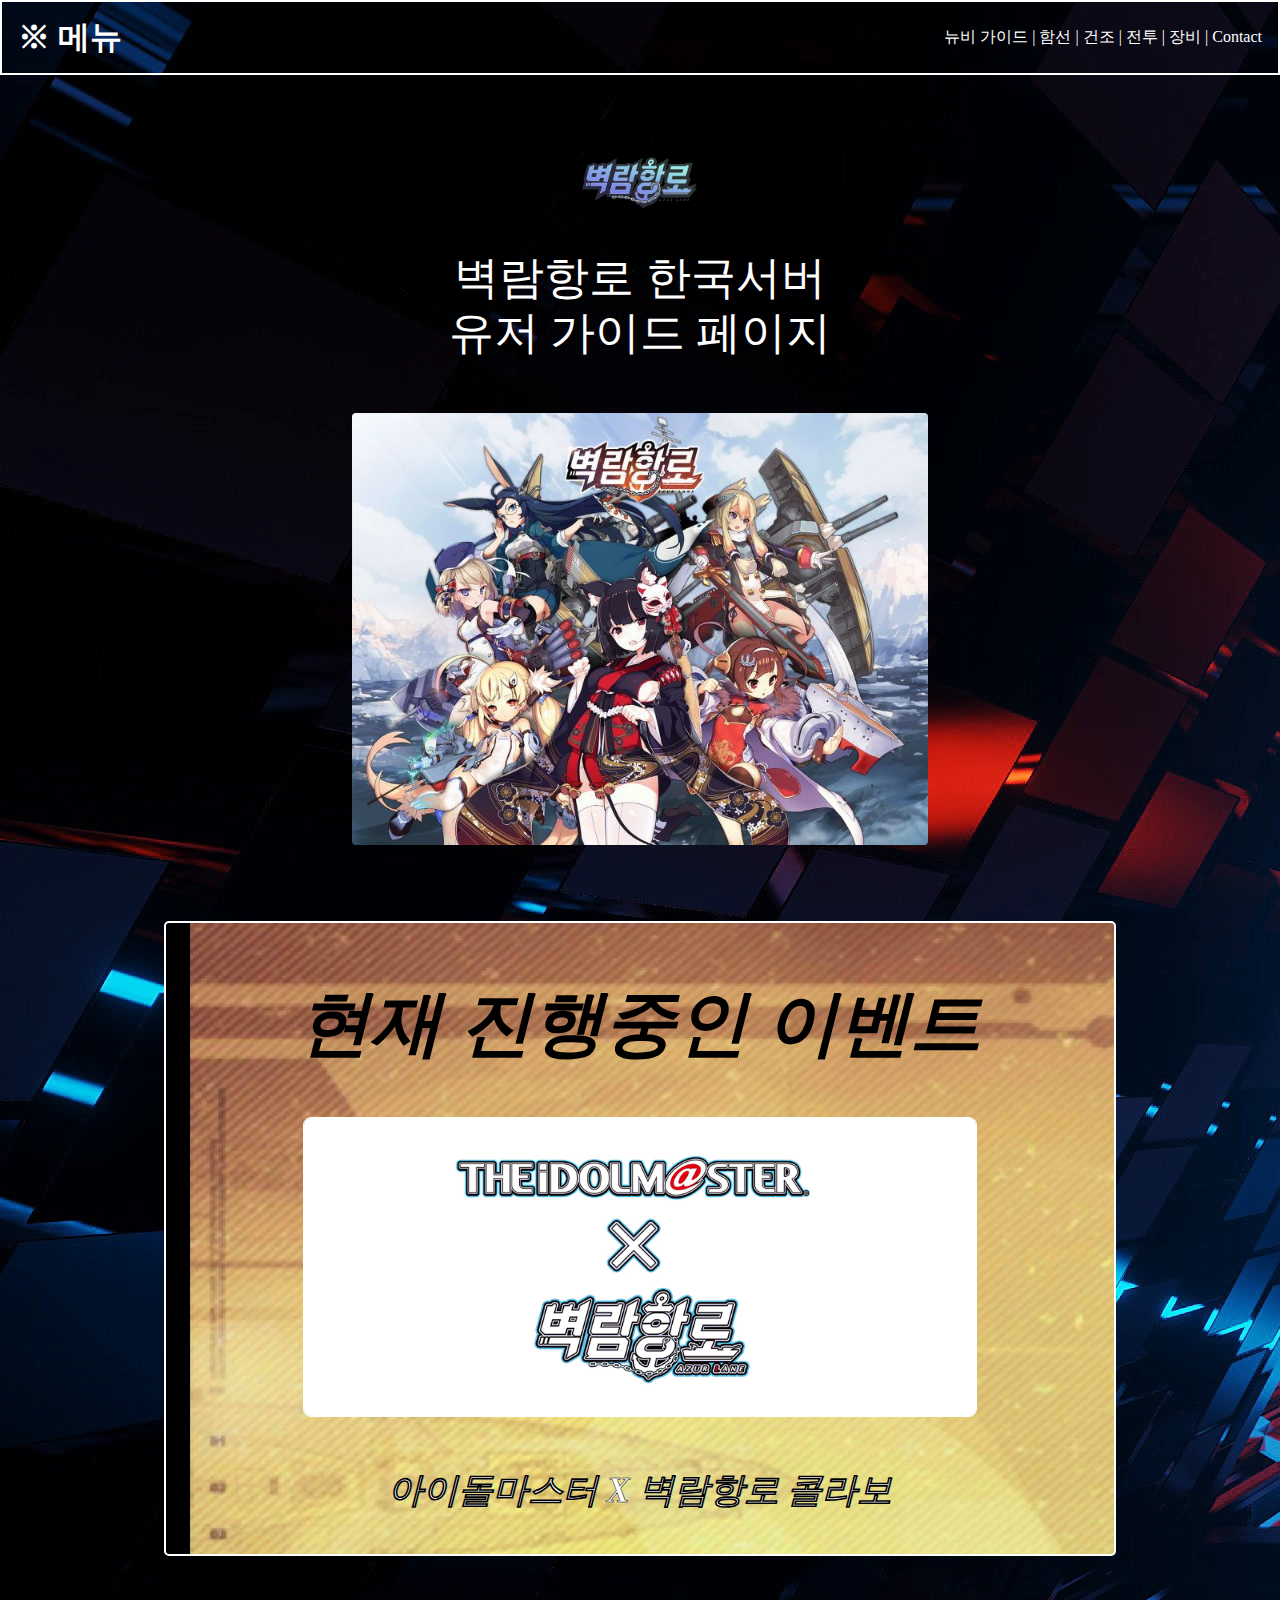
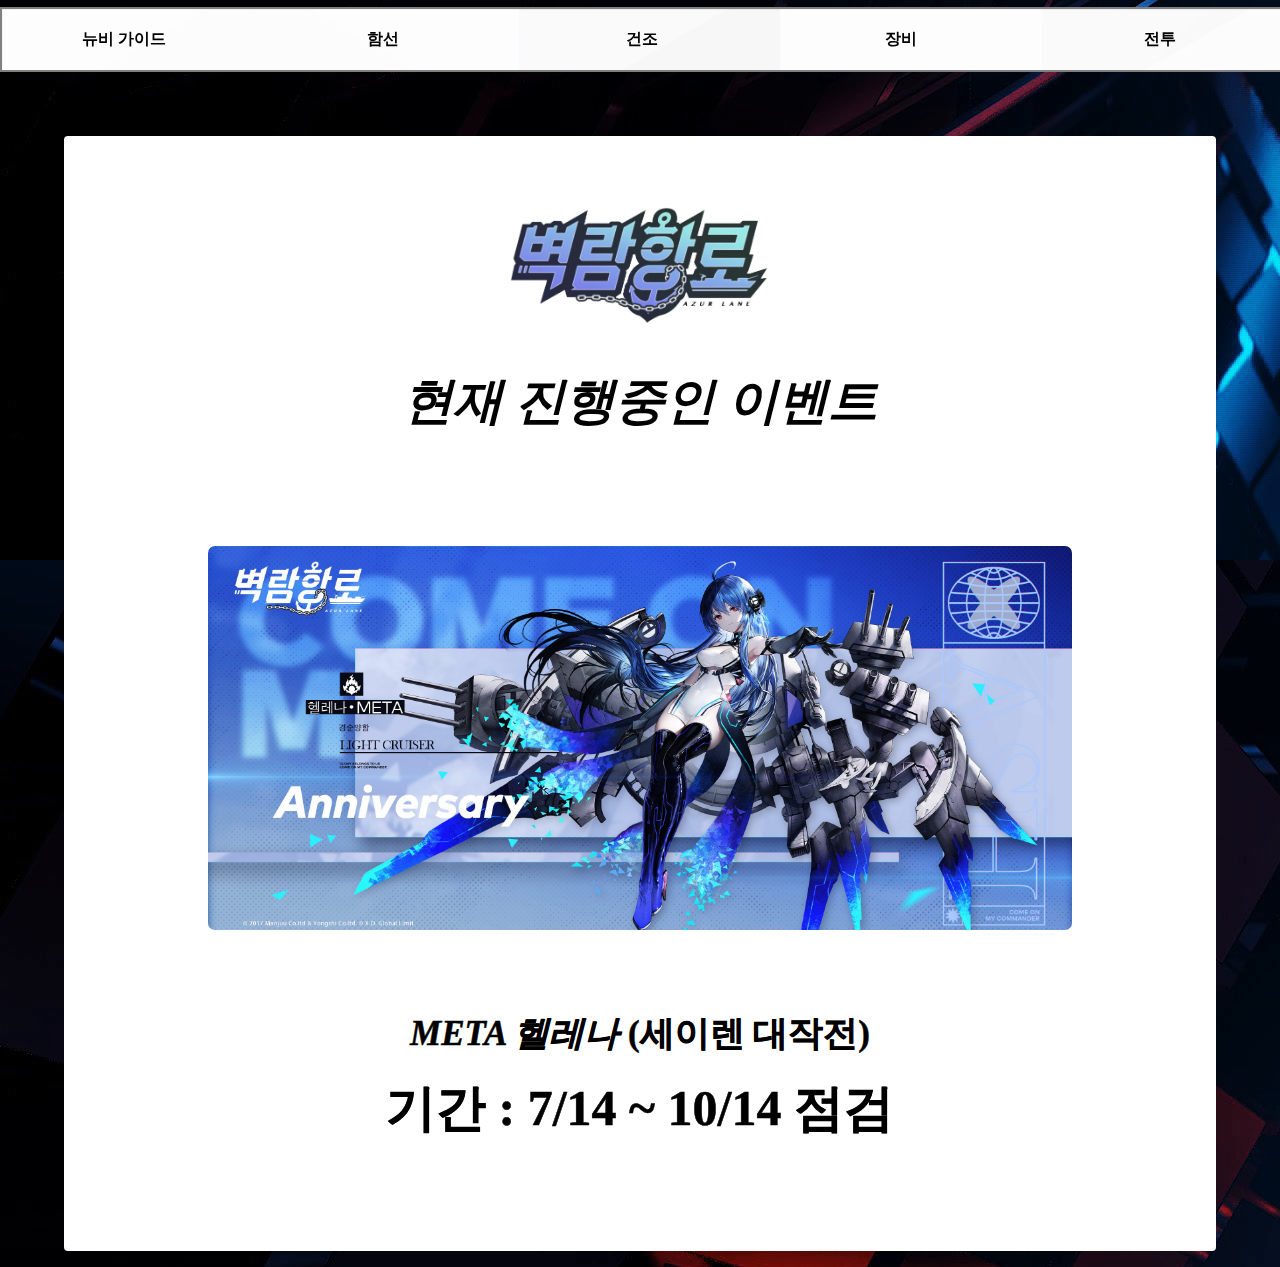
<file: index.html>
<!DOCTYPE html>
<head>
    <meta charset="utf-8">
    <link rel="shortcut icon" type="image/x-icon" href="./PIC/아이콘.png">
    <link href = "css/style.css" rel = "stylesheet">
    <title>
        룽람항로 위키
    </title>
    <meta name="viewport" content="width=device-width,initial-scale=1.0,minimum-scale=1.0,maximum-scale=1.0">

</head>
<body>
    
    <header>
        <h1>※ 메뉴</h1>
        <nav>
          <span><a href = "./table.html">뉴비 가이드</a></span> |
          <span>함선</span> |
          <span><a href = "./건조/건조_index.html">건조</a></span> |
          <span>전투</span> |
          <span>장비</span> |
          <span>Contact</span>
        </nav>

      </header>
    <img id="azurlane" src = "PIC/벽람항로.png">

    <div class = "Title"><h>벽람항로 한국서버<br>유저 가이드 페이지</h></div>

    <img id="FrontPage" src = "PIC/FrontImage.jpeg" width="45%">

    <p class = FrontBackground>
        <h><span class ="EVENT" style = "font-size: 450%;"><i> 현재 진행중인 이벤트</i></span></h>
        <img class = "recentevent" src = "./PIC/아이마스 콜라보.png" style="width: 75%; margin-bottom: 3%;">
        <h div class = "eventname"><i style="color:white;">아이돌마스터 X 벽람항로 콜라보</i></h>

          <span id="count"> 


    </p>



    <div class="section">
        <div class="section__group">
          <a href="./table.html" class="rlink">
            <span class="text-outlined text-outlined_v1 ha-transition-pseudo">
              <span class="text-outlined__label ha-transition-pseudo">뉴비 가이드</span>
            </span> 
          </a>
        </div>
        <div class="section__group">
            <a href="#" class="rlink">
              <span class="text-outlined text-outlined_v1 ha-transition-pseudo">
                <span class="text-outlined__label ha-transition-pseudo">함선</span>
              </span> 
            </a>
          </div>
        <div class="section__group">
        <a href="./건조/건조_index.html" class="rlink">
            <span class="text-outlined text-outlined_v1 ha-transition-pseudo">
            <span class="text-outlined__label ha-transition-pseudo">건조</span>
            </span> 
        </a>
        </div>
        <div class="section__group">
            <a href="#" class="rlink">
              <span class="text-outlined text-outlined_v1 ha-transition-pseudo">
                <span class="text-outlined__label ha-transition-pseudo">장비</span>
              </span> 
            </a>
        </div>
        <div class="section__group">
            <a href="#" class="rlink">
              <span class="text-outlined text-outlined_v1 ha-transition-pseudo">
                <span class="text-outlined__label ha-transition-pseudo">전투</span>
              </span> 
            </a>
        </div>
      </div>


    <p class ="main">
        <img id="azurlane2" src = "PIC/벽람항로.png" width="25%">
        <h><span class ="EVENT" style = "font-size: 50px"><i> 현재 진행중인 이벤트</i></span></h>
        <!--<br>
        <img class = "recentevent" src = "./PIC/저편을 건너온 물결 복각-2.png" style="width: 75%;">
        <br>
        <h div class = "eventname"><i>저편을 건너온 물결 복각</i> (스루가 공투)<br>
        <span style="font-size:50px;">기간 : 7/14 ~ 7/28</span></div></h></div></h>
        -->
        <br>
        <img class = "recentevent" src = "./PIC/META 헬레나.jpg" style="width: 75%;">
        <br>
        <h div class = "eventname"><i>META 헬레나</i> (세이렌 대작전)<br>
        <span style="font-size:50px;">기간 : 7/14 ~ 10/14 점검</span></div></h>
        <br>
        <br>
        
    </p>


    <script>

        var dday = new Date("August 11, 2021, 10:29:00").getTime();

      /* 몬가 꼬였다; 실제 시간보다 하루하고도 31분 일찍으로 설정해야 제대로 작동함 */

        setInterval(function() {
        var today = new Date().getTime();
        var gap = dday - today;
        var day = Math.ceil(gap / (1000 * 60 * 60 * 24));
        var hour = Math.ceil((gap % (1000 * 60 * 60 * 24)) / (1000 * 60 * 60));
        var min = Math.ceil((gap % (1000 * 60 * 60)) / (1000 * 60));
        var sec = Math.ceil((gap % (1000 * 60)) / 1000);

        document.getElementById("count").innerHTML = "이벤트 종료까지 " + day + "일 " + hour + "시간 " + min + "분 " + sec + "초";
}, 1000);

    </script>

</body>
</file>
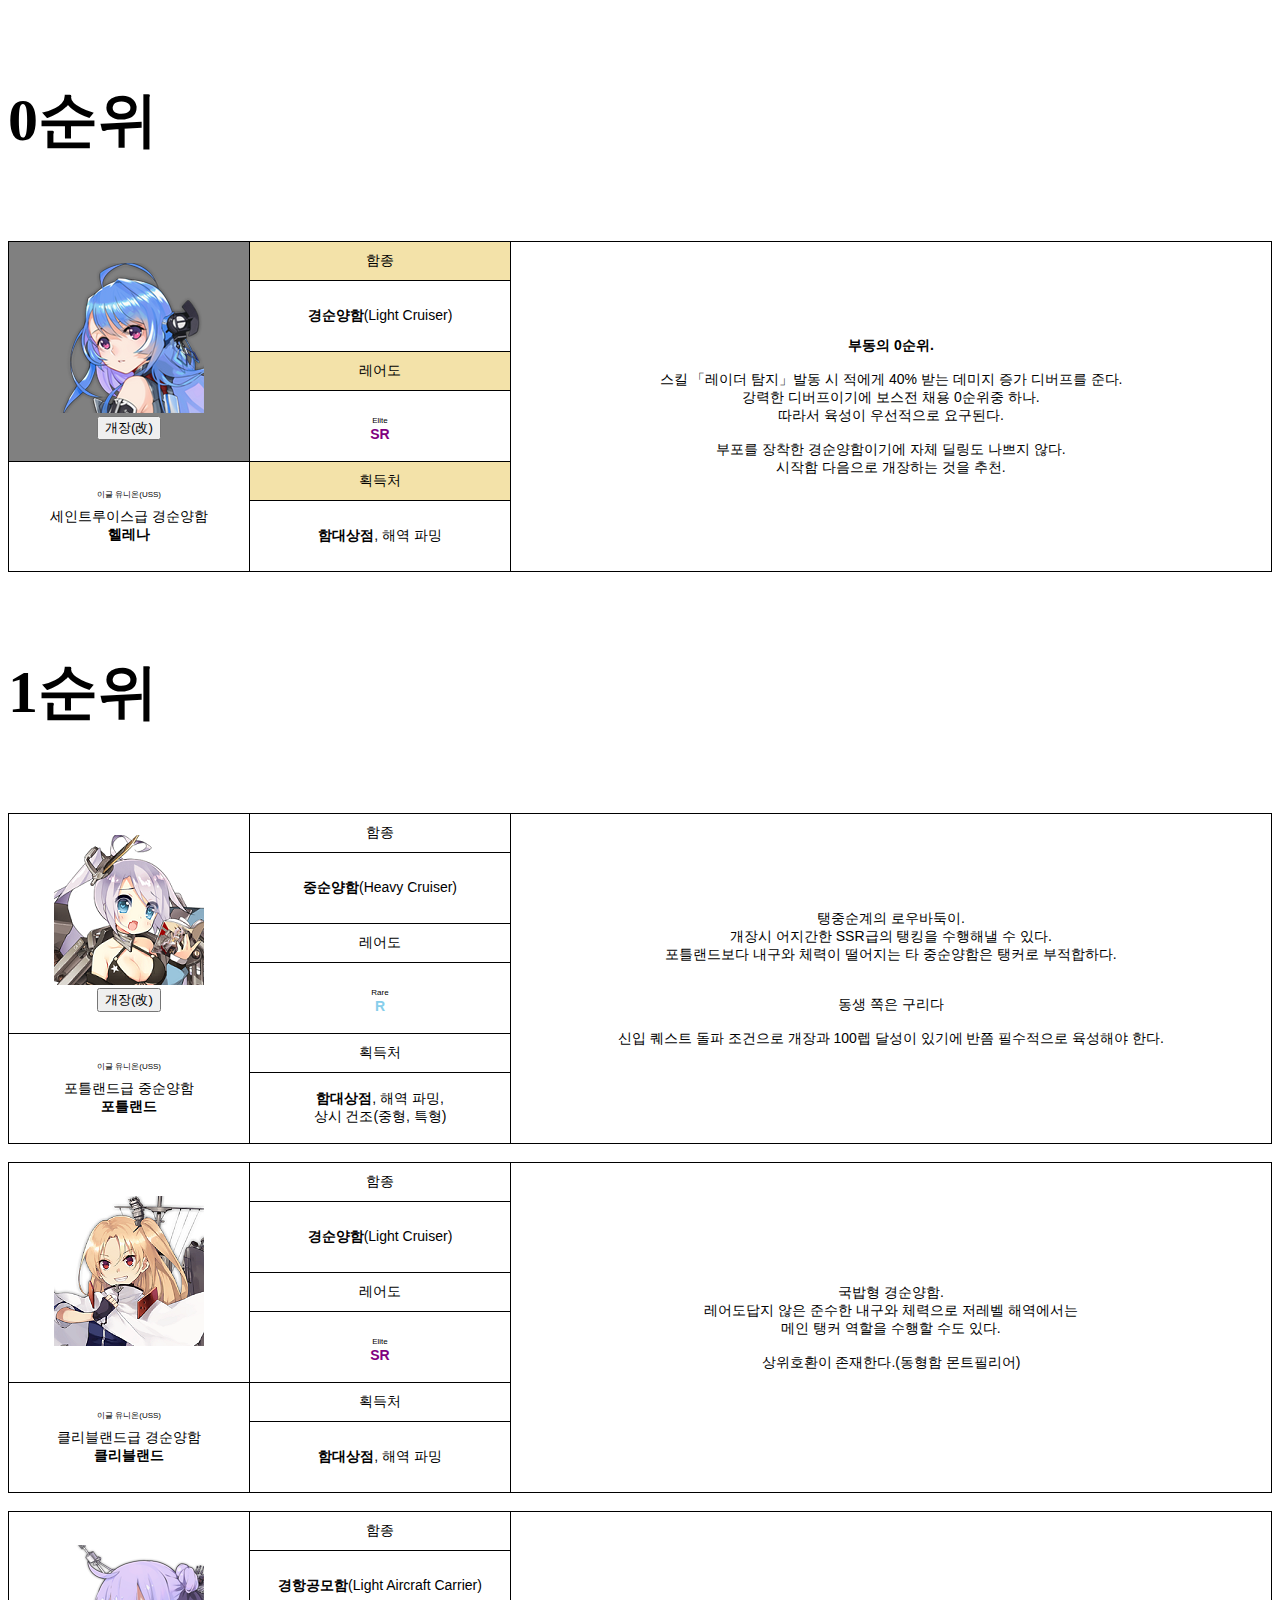
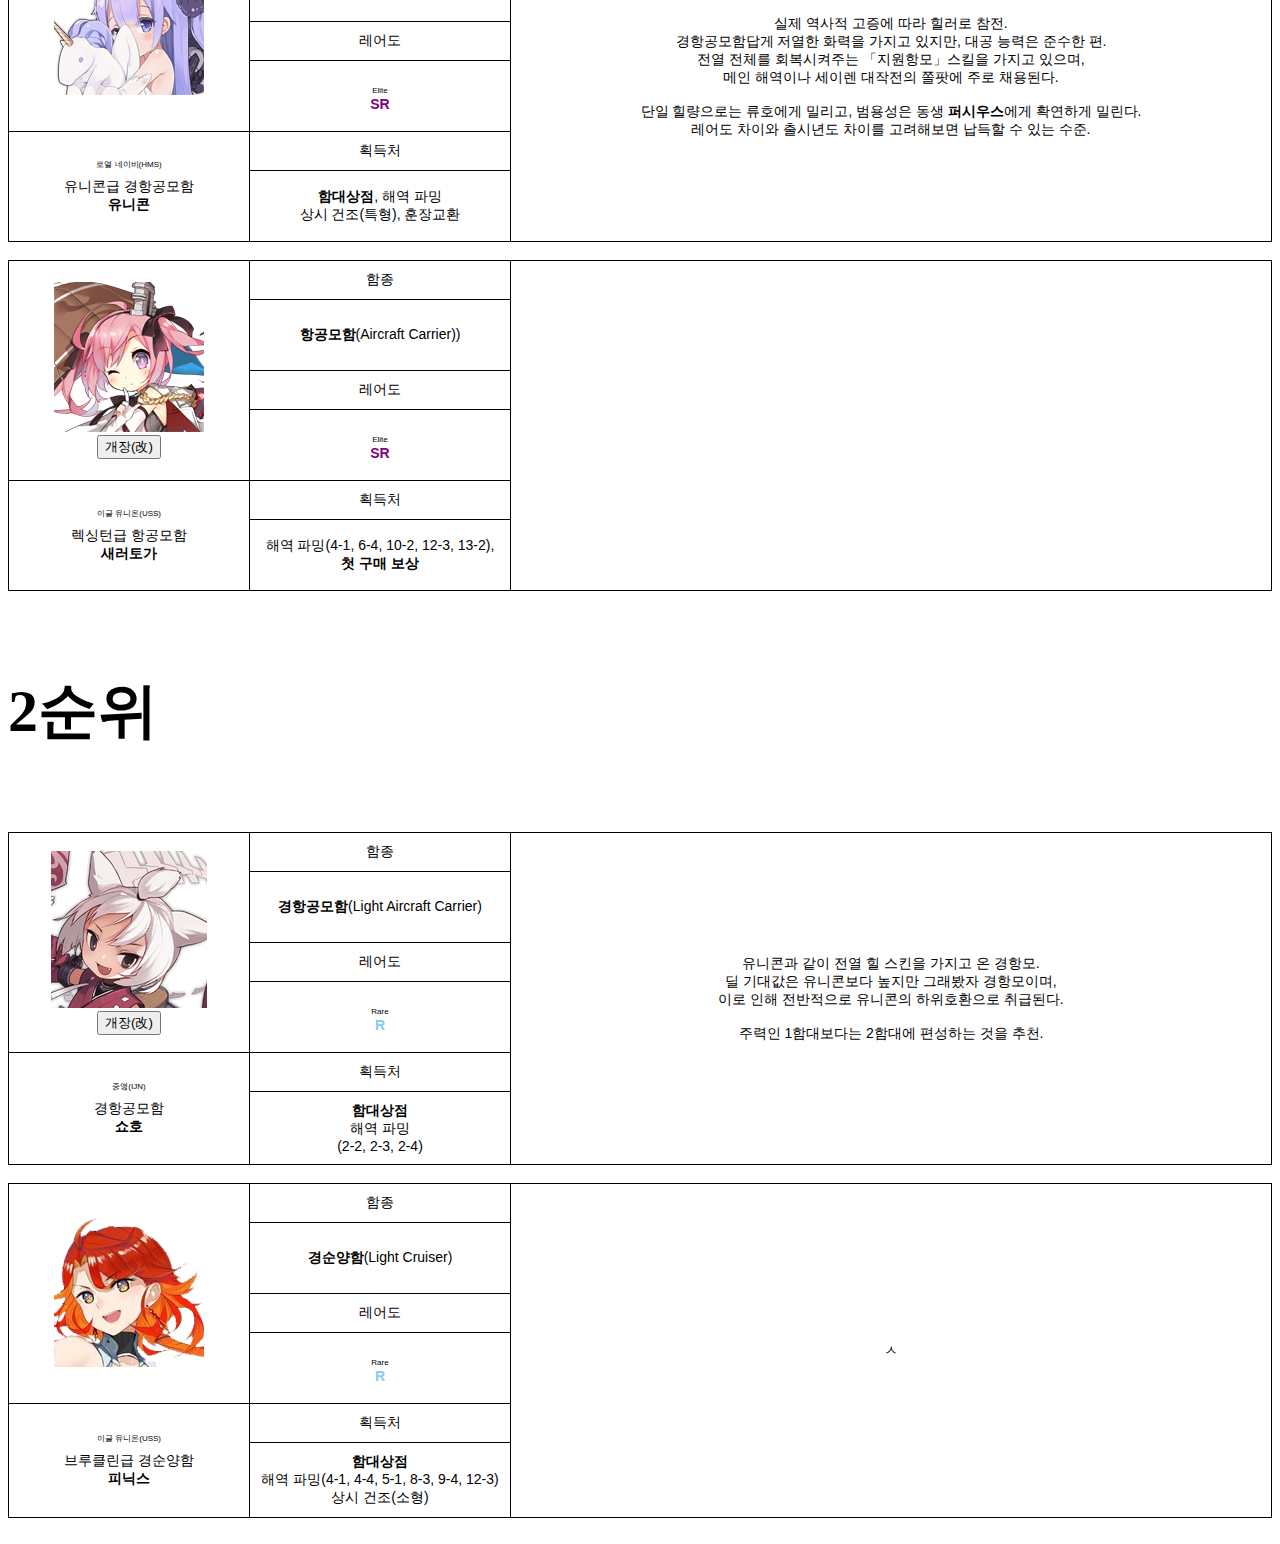
<file: table.html>
<!DOCTYPE html>
<head>
    <meta charset="utf-8">
    <link href = "css/newbie_style.css" rel = "stylesheet">
    <title>
        뉴비용 상시 함선 가이드
    </title>
</head>
<body>
    <div class = "rate">0순위</div>

    <table class="tg" style="width: 100%;"> <!--헬레나-->
        <thead>
          <tr>
            <th class="tg-nrix" rowspan="4" style="width: 230px; background-color: gray;">
                <img id="img2" src="PIC/이글 유니온(USS)/헬레나.png" /><br>
                <button onclick="toggleImg2(); changeRATE_SSR(); changevaltext_SR1();">개장(改)</button>
            </th>
            <th class="tg-nrix" style="width: 250px; background-color: #F3E2A9;">함종</th>
            <th class="tg-nrix" rowspan="6">
                <b>부동의 0순위.</b><br><br>
                스킬 「레이더 탐지」발동 시 적에게 40% 받는 데미지 증가 디버프를 준다.<br>
                강력한 디버프이기에 보스전 채용 0순위중 하나.<br>
                따라서 육성이 우선적으로 요구된다.<br><br>
                부포를 장착한 경순양함이기에 자체 딜링도 나쁘지 않다.<br>
                시작함 다음으로 개장하는 것을 추천.
            </th>
          </tr>
          <tr>
            <td class="tg-nrix" style="height:50px"><span style="font-weight:bold">경순양함</span>(Light Cruiser)</td>
          </tr>
          <tr>
            <td class="tg-nrix" style="background-color: #F3E2A9;">레어도</td>
          </tr>
          <tr>
            <td class="tg-nrix" style="height:50px"><span class = "valtext_SR1" style="font-size:8px">Elite</span>
                <br>
                <span class = "Elite1">SR</span></td>
          </tr>
          <tr>
            <td class="tg-nrix" rowspan="2">
                <span class = "country">이글 유니온(USS)</span><br>
                세인트루이스급 경순양함<br>
                <b>헬레나</b>
            </td>
            <td class="tg-nrix" style="background-color: #F3E2A9;">획득처</td>
          </tr> 
          <tr>
            <td class="tg-nrix" style="height:50px"><span style="font-weight:bold">함대상점</span>, 해역 파밍<br></td>
          </tr>
        </thead>
        </table> 
    <div class = "rate">1순위</div>

    <table class="tg" style="width: 100%;"> <!--포틀랜드-->
        <thead>
          <tr>
            <th class="tg-nrix" rowspan="4" style="width: 230px;"><img id="img" src="PIC/이글 유니온(USS)/포틀랜드.png" /><br>
                <button onclick="toggleImg(); changeRATE_SR(); changevaltext_R1();">개장(改)</button>
            </th>
            <th class="tg-nrix" style="width: 250px;">함종</th>
            <th class="tg-nrix" rowspan="6">
                탱중순계의 로우바둑이.<br>
                개장시 어지간한 SSR급의 탱킹을 수행해낼 수 있다.<br>
                포틀랜드보다 내구와 체력이 떨어지는 타 중순양함은 탱커로 부적합하다.<br>
               <br><br>
                동생 쪽은 구리다
                <br><br>
                신입 퀘스트 돌파 조건으로 개장과 100렙 달성이 있기에 반쯤 필수적으로 육성해야 한다.
            </th>
          </tr>
          <tr>
            <td class="tg-nrix" style="height:50px"><span style="font-weight:bold">중순양함</span>(Heavy Cruiser)</td>
          </tr>
          <tr>
            <td class="tg-nrix">레어도</td>
          </tr>
          <tr>
            <td class="tg-nrix" style="height:50px"><span class = "valtext_R1" style="font-size:8px">Rare</span>
                <br>
                <span class = "Rare1">R</span></td>
          </tr>
          <tr>
            <td class="tg-nrix" rowspan="2">
                <span class = "country">이글 유니온(USS)</span><br>
                포틀랜드급 중순양함<br>
                <b>포틀랜드</b>
            </td>
            <td class="tg-nrix" >획득처</td>
          </tr> 
          <tr>
            <td class="tg-nrix" style="height:50px"><span style="font-weight:bold">함대상점</span>, 해역 파밍,<br>
            상시 건조(중형, 특형)</td>
          </tr>
        </thead>
        </table> 


    <br>

        <table class="tg" style="width: 100%;"> <!--클리블랜드-->
        <thead>
          <tr>
            <th class="tg-nrix" rowspan="4" style="width: 230px;"><img src ="PIC/이글 유니온(USS)/클리블랜드.png"></th>
            <th class="tg-nrix" style="width: 250px;">함종</th>
            <th class="tg-nrix" rowspan="6">
                국밥형 경순양함.<br>
                레어도답지 않은 준수한 내구와 체력으로 저레벨 해역에서는<br>
                메인 탱커 역할을 수행할 수도 있다.<br><br>
                상위호환이 존재한다.(동형함 몬트필리어)
            </th>
          </tr>
          <tr>
            <td class="tg-nrix" style="height:50px"><span style="font-weight:bold">경순양함</span>(Light Cruiser)</td>
          </tr>
          <tr>
            <td class="tg-nrix">레어도</td>
          </tr>
          <tr>
            <td class="tg-nrix" style="height:50px"><span style="font-size:8px">Elite</span>
                <br>
                <span class = "Elite">SR</span></td>
          </tr>
          <tr>
            <td class="tg-nrix" rowspan="2">
                <span class = "country">이글 유니온(USS)</span><br>
                클리블랜드급 경순양함<br>
                <b>클리블랜드</b>
            </td>
            <td class="tg-nrix" >획득처</td>
          </tr>
          <tr>
            <td class="tg-nrix" style="height:50px"><span style="font-weight:bold">함대상점</span>, 해역 파밍</td>
          </tr>
        </thead>
        </table>

        <br>

        <table class="tg" style="width: 100%;"> <!--유니콘-->
            <thead>
              <tr>
                <th class="tg-nrix" rowspan="4" style="width: 230px;"><img src ="PIC/로열 네이비(HMS)/유니콘.png"></th>
                <th class="tg-nrix" style="width: 250px;">함종</th>
                <th class="tg-nrix" rowspan="6">
                    실제 역사적 고증에 따라 힐러로 참전.<br>
                    경항공모함답게 저열한 화력을 가지고 있지만, 대공 능력은 준수한 편.<br>
                    전열 전체를 회복시켜주는 「지원항모」스킬을 가지고 있으며,<br>
                    메인 해역이나 세이렌 대작전의 쫄팟에 주로 채용된다.<br><br>
                    단일 힐량으로는 류호에게 밀리고, 범용성은 동생 <b>퍼시우스</b>에게 확연하게 밀린다.<br>
                    레어도 차이와 출시년도 차이를 고려해보면 납득할 수 있는 수준.
                </th>
              </tr>
              <tr>
                <td class="tg-nrix" style="height:50px"><span style="font-weight:bold">경항공모함</span>(Light Aircraft Carrier)</td>
              </tr>
              <tr>
                <td class="tg-nrix">레어도</td>
              </tr>
              <tr>
                <td class="tg-nrix" style="height:50px"><span style="font-size:8px">Elite</span>
                    <br>
                    <span class = "Elite">SR</span></td>
              </tr>
              <tr>
                <td class="tg-nrix" rowspan="2">
                    <span class = "country">로열 네이비(HMS)</span><br>
                    유니콘급 경항공모함<br>
                    <b>유니콘</b>
                </td>
                <td class="tg-nrix" >획득처</td>
              </tr>
              <tr>
                <td class="tg-nrix" style="height:50px"><span style="font-weight:bold">함대상점</span>, 해역 파밍<br>상시 건조(특형), 훈장교환</td>
              </tr>
            </thead>
            </table>
    
            <br>    

        <table class="tg" style="width: 100%;"> <!--새러토가-->
            <thead>
              <tr>
                <th class="tg-nrix" rowspan="4" style="width: 230px;"><img id="img3" src="PIC/이글 유니온(USS)/새러토가.png" /><br>
                    <button onclick="toggleImg3(); changeRATE_SSR2(); changevaltext_SR2();">개장(改)</button>
                </th>
                <th class="tg-nrix" style="width: 250px;">함종</th>
                <th class="tg-nrix" rowspan="6">
                </th>
              </tr>
              <tr>
                <td class="tg-nrix" style="height:50px"><span style="font-weight:bold">항공모함</span>(Aircraft Carrier))</td>
              </tr>
              <tr>
                <td class="tg-nrix">레어도</td>
              </tr>
              <tr>
                <td class="tg-nrix" style="height:50px"><span class = "valtext_SR2" style="font-size:8px">Elite</span>
                    <br>
                    <span class = "Elite2">SR</span></td>
              </tr>
              <tr>
                <td class="tg-nrix" rowspan="2">
                    <span class = "country">이글 유니온(USS)</span><br>
                    렉싱턴급 항공모함<br>
                    <b>새러토가</b>
                </td>
                <td class="tg-nrix" >획득처</td>
              </tr> 
              <tr>
                <td class="tg-nrix" style="height:50px">해역 파밍(4-1, 6-4, 10-2, 12-3, 13-2),<br>
                    <span style="font-weight:bold">첫 구매 보상</span></td>
              </tr>
            </thead>
            </table> 

            <div class = "rate">2순위</div>

            <table class="tg" style="width: 100%;"> <!--쇼호-->
                <thead>
                  <tr>
                    <th class="tg-nrix" rowspan="4" style="width: 230px;"><img id="img4" src="PIC/중앵(IJN)/쇼호.png" /><br>
                        <button onclick="toggleImg4(); changeRATE_SR2(); changevaltext_R2();">개장(改)</button>
                    </th>
                    <th class="tg-nrix" style="width: 250px;">함종</th>
                    <th class="tg-nrix" rowspan="6">
                        유니콘과 같이 전열 힐 스킨을 가지고 온 경항모.<br>
                        딜 기대값은 유니콘보다 높지만 그래봤자 경항모이며,<br>
                        이로 인해 전반적으로 유니콘의 하위호환으로 취급된다.<br><br>
                        주력인 1함대보다는 2함대에 편성하는 것을 추천.
                    </th>
                  </tr>
                  <tr>
                    <td class="tg-nrix" style="height:50px"><span style="font-weight:bold">경항공모함</span>(Light Aircraft Carrier)</td>
                  </tr>
                  <tr>
                    <td class="tg-nrix">레어도</td>
                  </tr>
                  <tr>
                    <td class="tg-nrix" style="height:50px"><span class = "valtext_R2" style="font-size:8px">Rare</span>
                        <br>
                        <span class = "Rare2">R</span></td>
                  </tr>
                  <tr>
                    <td class="tg-nrix" rowspan="2">
                        <span class = "country">중앵(IJN)</span><br>
                        경항공모함<br>
                        <b>쇼호</b>
                    </td>
                    <td class="tg-nrix" >획득처</td>
                  </tr> 
                  <tr>
                    <td class="tg-nrix" style="height:50px"><span style="font-weight:bold">함대상점</span><br>해역 파밍<br>
                    (2-2, 2-3, 2-4)</td>
                  </tr>
                </thead>
                </table> 

                <br>

                <table class="tg" style="width: 100%;"> <!--피닉스-->
                    <thead>
                      <tr>
                        <th class="tg-nrix" rowspan="4" style="width: 230px;"><img src ="PIC/이글 유니온(USS)/피닉스.png"></th>
                        <th class="tg-nrix" style="width: 250px;">함종</th>
                        <th class="tg-nrix" rowspan="6">
ㅅ
                        </th>
                      </tr>
                      <tr>
                        <td class="tg-nrix" style="height:50px"><span style="font-weight:bold">경순양함</span>(Light Cruiser)</td>
                      </tr>
                      <tr>
                        <td class="tg-nrix">레어도</td>
                      </tr>
                      <tr>
                        <td class="tg-nrix" style="height:50px"><span style="font-size:8px">Rare</span>
                            <br>
                            <span class = "Rare">R</span></td>
                      </tr>
                      <tr>
                        <td class="tg-nrix" rowspan="2">
                            <span class = "country">이글 유니온(USS)</span><br>
                            브루클린급 경순양함<br>
                            <b>피닉스</b>
                        </td>
                        <td class="tg-nrix" >획득처</td>
                      </tr>
                      <tr>
                        <td class="tg-nrix" style="height:50px"><span style="font-weight:bold">함대상점</span><br>해역 파밍(4-1, 4-4, 5-1, 8-3, 9-4, 12-3)<br>상시 건조(소형)</td>
                      </tr>
                    </thead>
                    </table>
            
                    <br>
        

            <script>
                function toggleImg() {
                  document.getElementById("img").src = "PIC/이글 유니온(USS)/포틀랜드개장.png";
                }
                function toggleImg2() {
                  document.getElementById("img2").src = "PIC/이글 유니온(USS)/헬레나개.png";
                }
                function toggleImg3() {
                  document.getElementById("img3").src = "PIC/이글 유니온(USS)/새러토가개.png";
                }
                function toggleImg4() {
                  document.getElementById("img4").src = "PIC/중앵(IJN)/쇼호개.png";
                }
                function changeRATE_SR() { // 포틀랜드
                 let x = document.getElementsByClassName("Rare1")[0];
                    x.innerText="SR";
                    x.style.color="purple";
                }
                function changeRATE_SR2() { // 쇼호
                 let x = document.getElementsByClassName("Rare2")[0];
                    x.innerText="SR";
                    x.style.color="purple";
                }
                function changeRATE_SSR() { // 헬레나
                 let x = document.getElementsByClassName("Elite1")[0];
                    x.innerText="SSR";
                    x.style.color="gold";
                }
                function changeRATE_SSR2() { // 새러토가
                 let y = document.getElementsByClassName("Elite2")[0];
                    y.innerText="SSR";
                    y.style.color="gold";
                }
                function changevaltext_R1() { // 포틀랜드
                 let y = document.getElementsByClassName("valtext_R1")[0];
                    y.innerText="Elite";
                }
                function changevaltext_R2() { // 쇼호
                 let y = document.getElementsByClassName("valtext_R2")[0];
                    y.innerText="Elite";
                }
                function changevaltext_SR1() { // 헬레나
                 let y = document.getElementsByClassName("valtext_SR1")[0];
                    y.innerText="Super Rare";
                }
                function changevaltext_SR2() { // 새러토가
                 let y = document.getElementsByClassName("valtext_SR2")[0];
                    y.innerText="Super Rare";
                }


         </script>
</body>
</file>
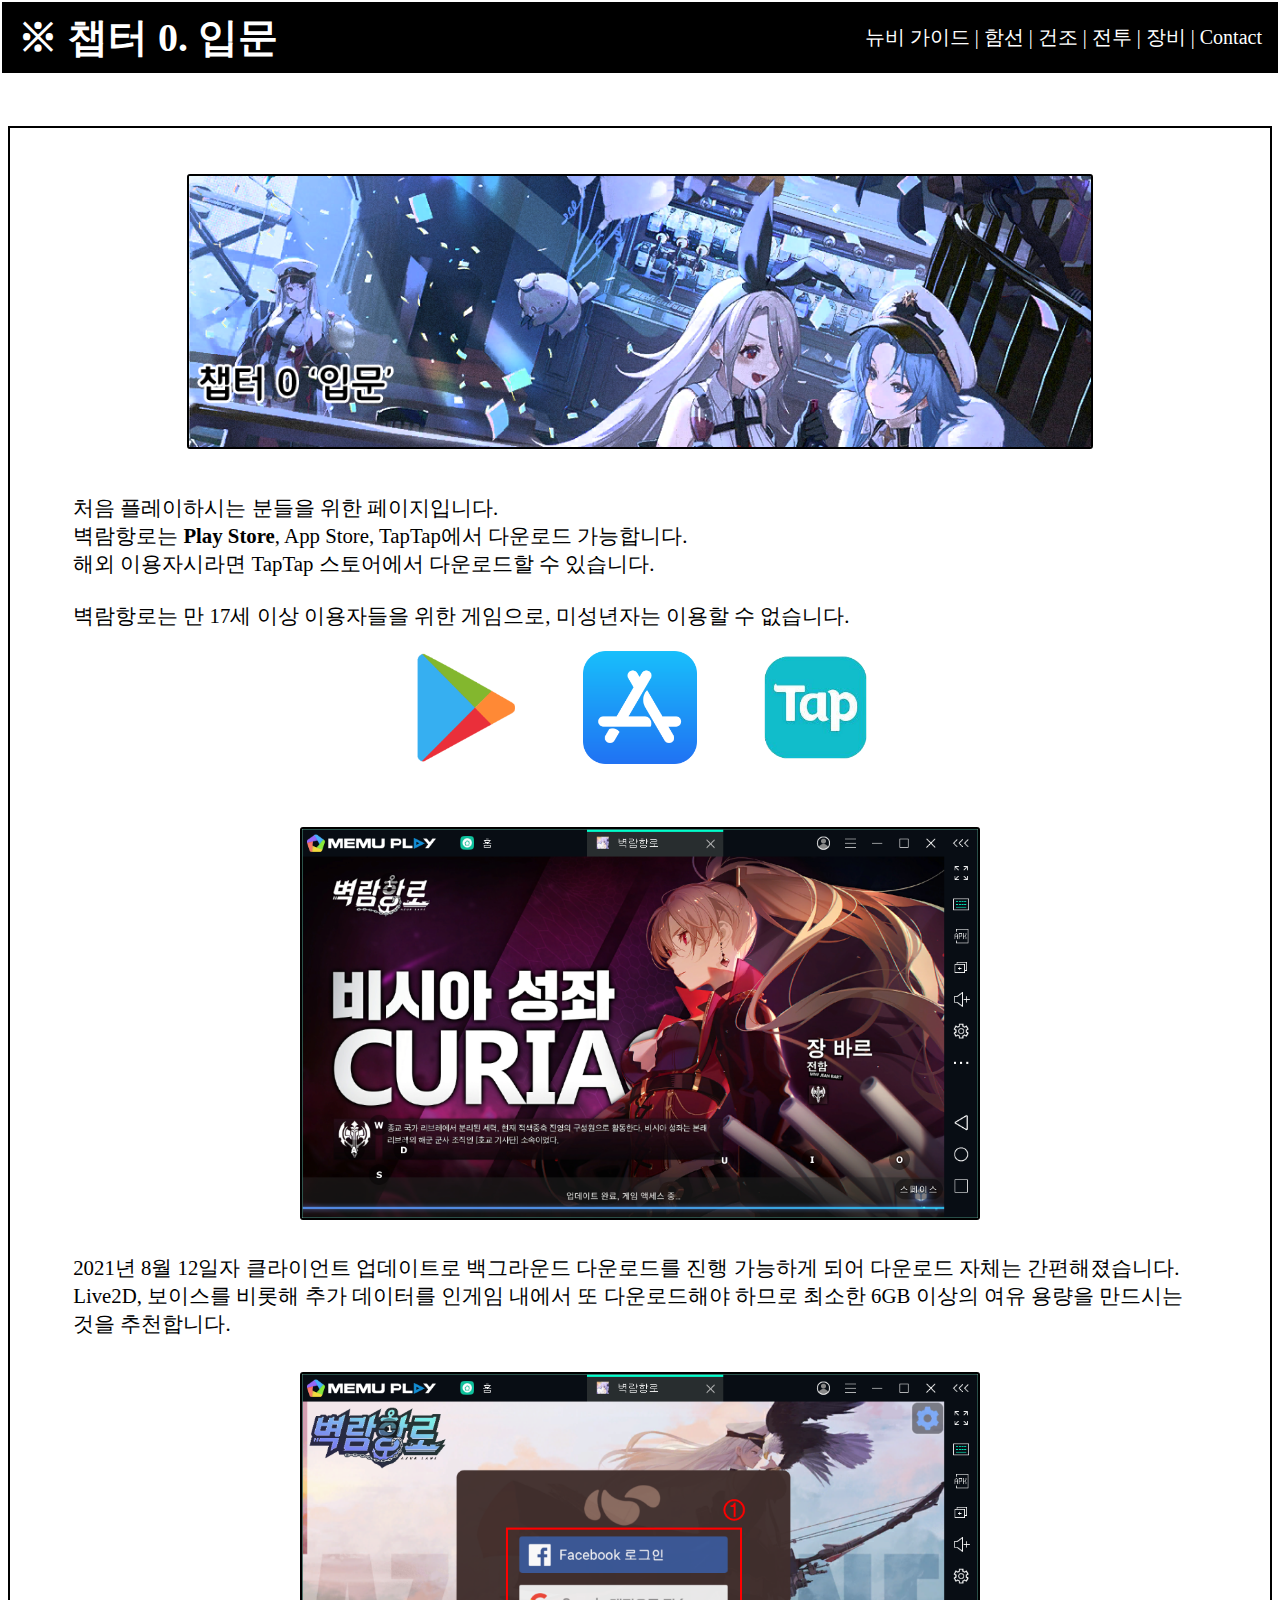
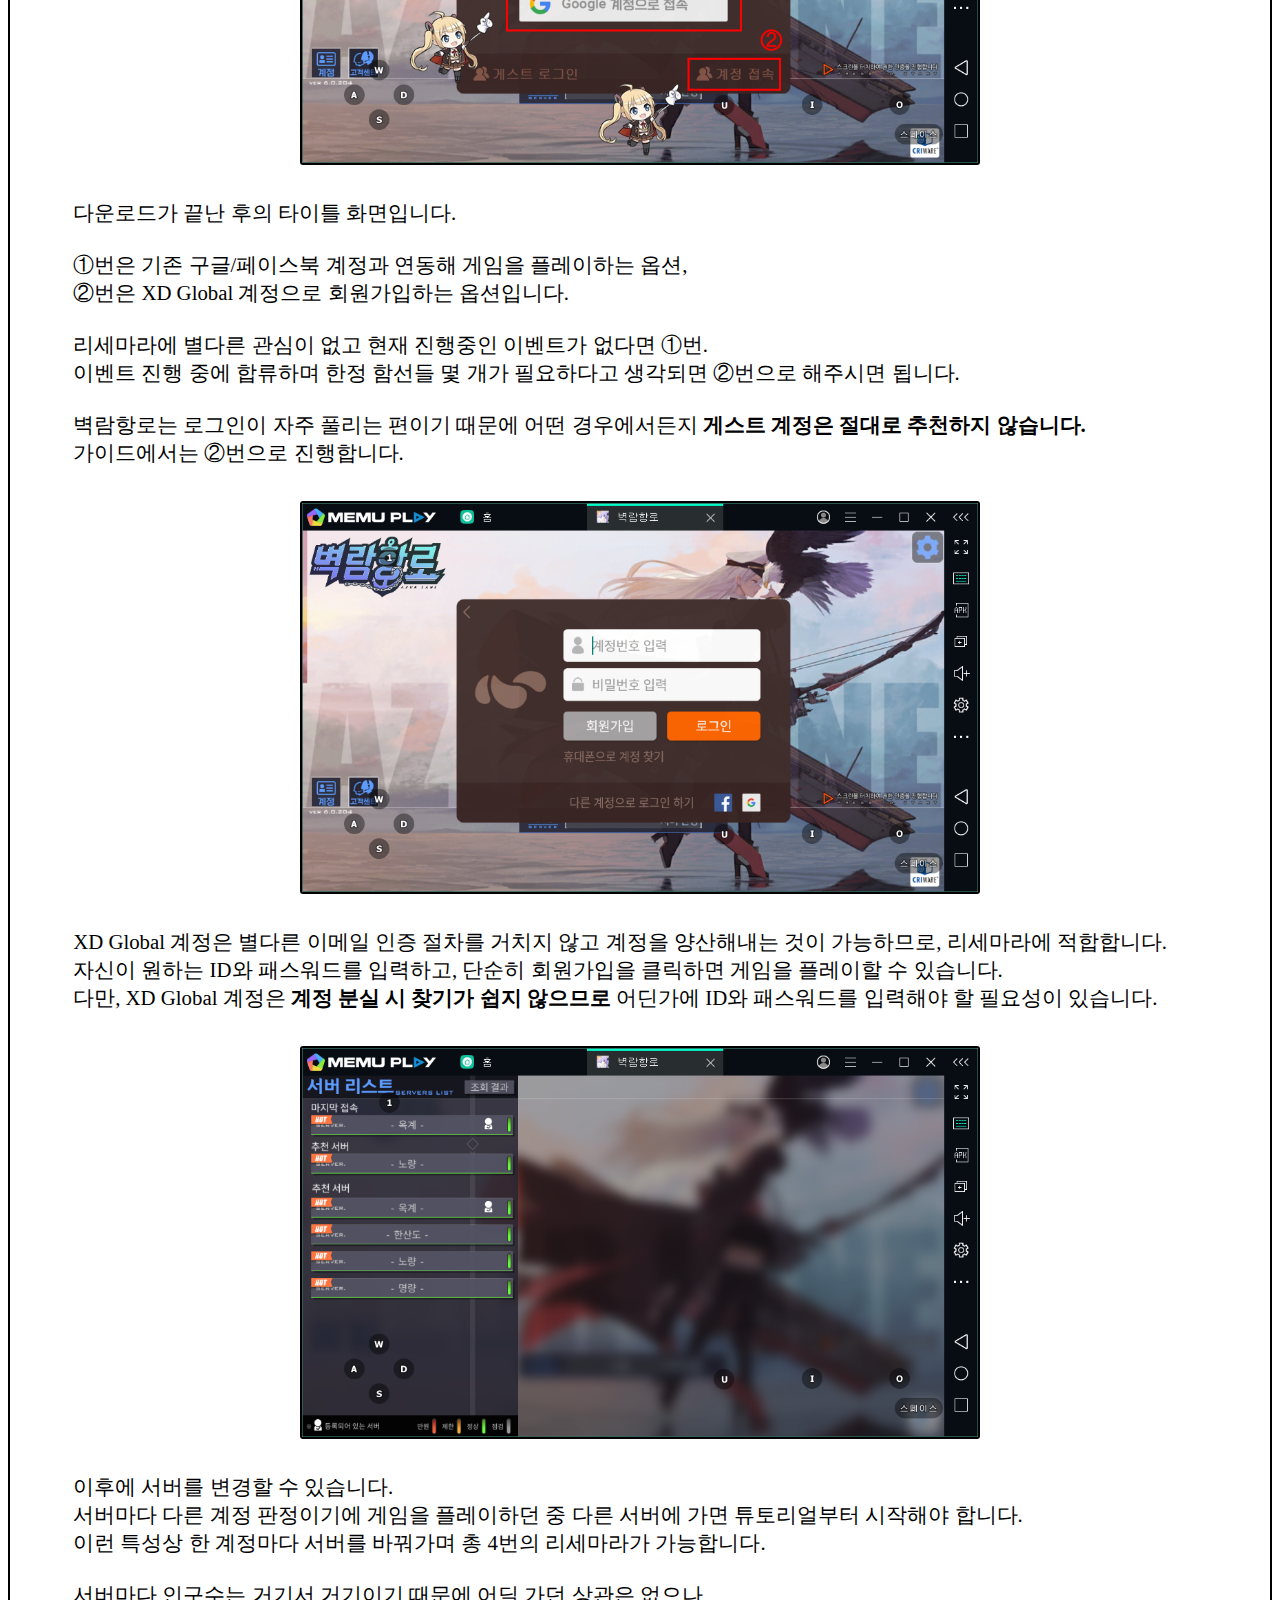
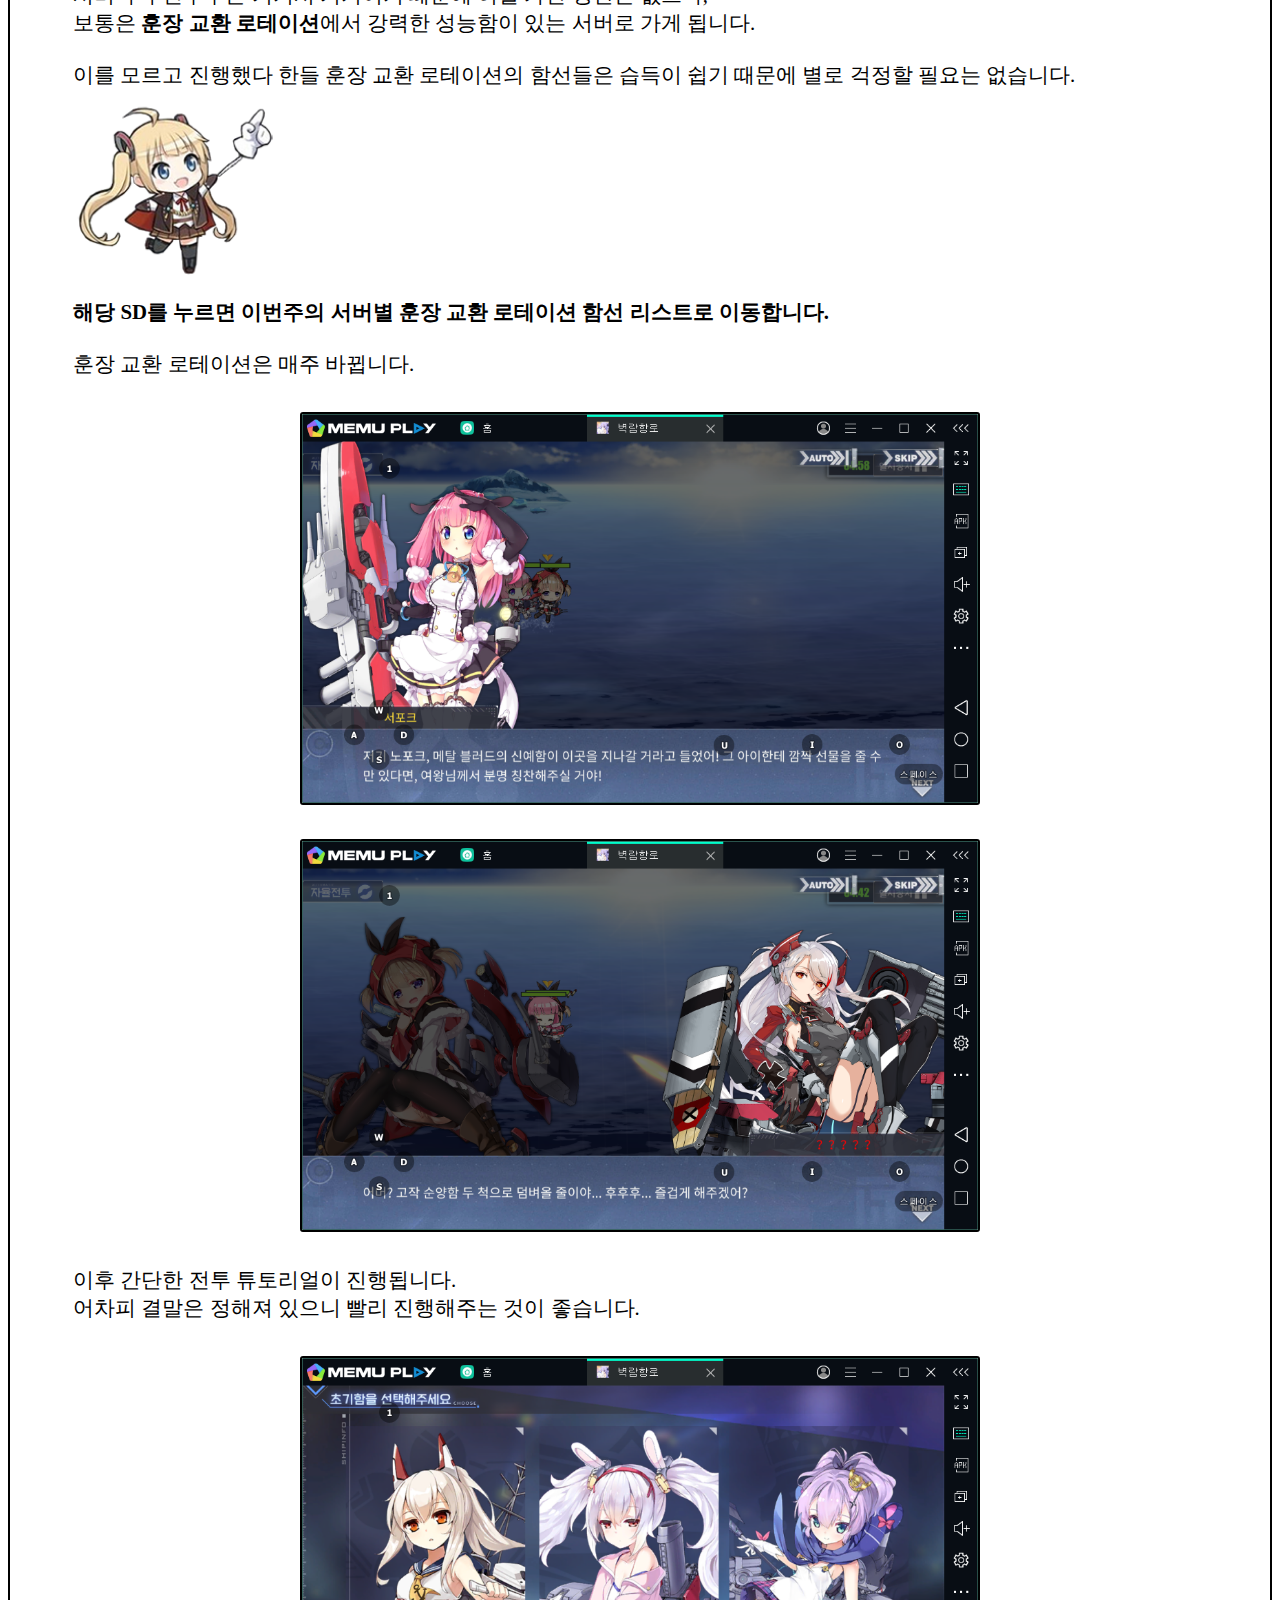
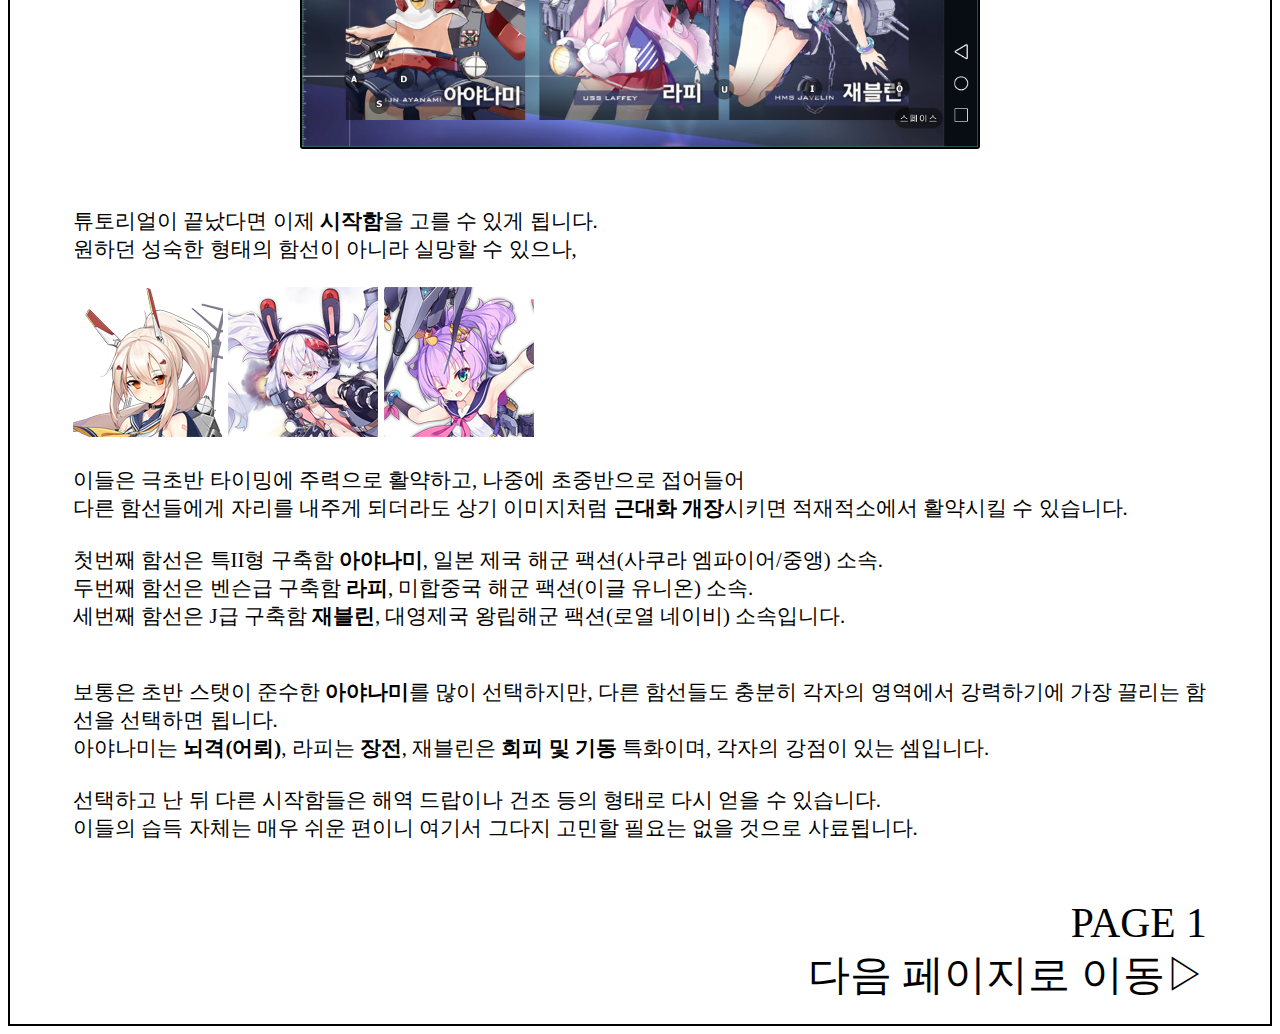
<file: newbie_guide/0. 입문.html>
<!DOCTYPE html>
<head>
    <meta charset="UTF-8">
    <link href = "../css/newbie_guide/newbie_guide_ch0.css" rel = "stylesheet">
    <title>
        뉴비 가이드
    </title>
</head>
<body>
    <header>
        <h1>※ 챕터 0. 입문</h1>
        <nav>
          <span><a href = "./newbieguide_index.html">뉴비 가이드</a></span> |
          <span>함선</span> |
          <span><a href = "./건조/건조_index.html">건조</a></span> |
          <span>전투</span> |
          <span>장비</span> |
          <span>Contact</span>
        </nav>

      </header>
    <div class = box_1>
        <img class = "title" src = "0. 입문M.png">
    <p>
        처음 플레이하시는 분들을 위한 페이지입니다.
        <br>벽람항로는 <b>Play Store</b>, App Store, TapTap에서 다운로드 가능합니다.
        <br>해외 이용자시라면 TapTap 스토어에서 다운로드할 수 있습니다.
        <br><br> 벽람항로는 만 17세 이상 이용자들을 위한 게임으로, 미성년자는 이용할 수 없습니다.
        <br>

        <div class = "market">
        <a span class = "market_icon" href = "https://play.google.com/store/apps/details?id=kr.txwy.and.blhx&hl=ko&gl=US">
            <img src = "../PIC/market/Play 스토어.png" style = "width: 10%;"></a>
        <a span class = "market_icon" href = "https://apps.apple.com/kr/app/%EB%B2%BD%EB%9E%8C%ED%95%AD%EB%A1%9C/id1295507243">
            <img src = "../PIC/market/앱스토어.png" style = "width: 10%;"></a>
        <a span class = "market_icon" href = "https://www.taptap.io/app/81336?region=kr">
            <img src = "../PIC/market/taptap.png" style = "width: 10%;"></a></div>
        <br>

        <img class = "captured" src = "../PIC/뉴비가이드_PIC/CH0/0-1.png">

        2021년 8월 12일자 클라이언트 업데이트로 백그라운드 다운로드를 진행 가능하게 되어 다운로드 자체는 간편해졌습니다.
        <br>Live2D, 보이스를 비롯해 추가 데이터를 인게임 내에서 또 다운로드해야 하므로 최소한 6GB 이상의 여유 용량을 만드시는 것을 추천합니다.

        <img class = "captured" src = "../PIC/뉴비가이드_PIC/CH0/0-2.png">     
        
        다운로드가 끝난 후의 타이틀 화면입니다.<br><br>
        ①번은 기존 구글/페이스북 계정과 연동해 게임을 플레이하는 옵션,<br>
        ②번은 XD Global 계정으로 회원가입하는 옵션입니다.
        <br><br>
        리세마라에 별다른 관심이 없고 현재 진행중인 이벤트가 없다면 ①번.
        <br>이벤트 진행 중에 합류하며 한정 함선들 몇 개가 필요하다고 생각되면 ②번으로 해주시면 됩니다.
        <br><br>벽람항로는 로그인이 자주 풀리는 편이기 때문에 어떤 경우에서든지 <b>게스트 계정은 절대로 추천하지 않습니다.</b>
        <br>가이드에서는 ②번으로 진행합니다.

        <img class = "captured" src = "../PIC/뉴비가이드_PIC/CH0/0-3.png">

        XD Global 계정은 별다른 이메일 인증 절차를 거치지 않고 계정을 양산해내는 것이 가능하므로, 리세마라에 적합합니다.
        <br>자신이 원하는 ID와 패스워드를 입력하고, 단순히 회원가입을 클릭하면 게임을 플레이할 수 있습니다.
        <br>다만, XD Global 계정은 <b>계정 분실 시 찾기가 쉽지 않으므로</b> 어딘가에 ID와 패스워드를 입력해야 할 필요성이 있습니다.

        <img class = "captured" src = "../PIC/뉴비가이드_PIC/CH0/0-6.png">
        
        이후에 서버를 변경할 수 있습니다.<br>
        서버마다 다른 계정 판정이기에 게임을 플레이하던 중 다른 서버에 가면 튜토리얼부터 시작해야 합니다.<br>
        이런 특성상 한 계정마다 서버를 바꿔가며 총 4번의 리세마라가 가능합니다.
        <br><br>
        서버마다 인구수는 거기서 거기이기 때문에 어딜 가던 상관은 없으나,
        <br>보통은 <b>훈장 교환 로테이션</b>에서 강력한 성능함이 있는 서버로 가게 됩니다.
        <br><br>이를 모르고 진행했다 한들 훈장 교환 로테이션의 함선들은 습득이 쉽기 때문에 별로 걱정할 필요는 없습니다.
        <br>
        <img src = "../PIC/뉴비가이드_PIC/pointer.png" style="width:18%;"><br>
        <b>해당 SD를 누르면 이번주의 서버별 훈장 교환 로테이션 함선 리스트로 이동합니다.</b><br>
        <br>훈장 교환 로테이션은 매주 바뀝니다.

        <img class = "captured" src = "../PIC/뉴비가이드_PIC/CH0/0-4.png">
        <img class = "captured" src = "../PIC/뉴비가이드_PIC/CH0/0-5.png">
        
        이후 간단한 전투 튜토리얼이 진행됩니다.<br>
        어차피 결말은 정해져 있으니 빨리 진행해주는 것이 좋습니다.

        <img class = "captured" src = "../PIC/뉴비가이드_PIC/CH0/0-7.png">

        <br>튜토리얼이 끝났다면 이제 <b>시작함</b>을 고를 수 있게 됩니다.
        <br>원하던 성숙한 형태의 함선이 아니라 실망할 수 있으나,<br><br>
        <img src = "../PIC/중앵(IJN)/아야나미개.png">
        <img src = "../PIC/이글 유니온(USS)/라피개.png">
        <img src = "../PIC/로열 네이비(HMS)/재블린개.png"><br>
        <br>이들은 극초반 타이밍에 주력으로 활약하고, 나중에 초중반으로 접어들어<br>다른 함선들에게 자리를 내주게 되더라도 상기 이미지처럼 <b>근대화 개장</b>시키면 적재적소에서 활약시킬 수 있습니다.
        <br><br>
        첫번째 함선은 특II형 구축함 <b>아야나미</b>, 일본 제국 해군 팩션(사쿠라 엠파이어/중앵) 소속.<br>
        두번째 함선은 벤슨급 구축함 <b>라피</b>, 미합중국 해군 팩션(이글 유니온) 소속.<br>
        세번째 함선은 J급 구축함 <b>재블린</b>, 대영제국 왕립해군 팩션(로열 네이비) 소속입니다.<br><br>

        <br>보통은 초반 스탯이 준수한 <b>아야나미</b>를 많이 선택하지만, 다른 함선들도 충분히 각자의 영역에서 강력하기에 가장 끌리는 함선을 선택하면 됩니다.
        <br>아야나미는 <b>뇌격(어뢰)</b>, 라피는 <b>장전</b>, 재블린은 <b>회피 및 기동</b> 특화이며, 각자의 강점이 있는 셈입니다.
        <br><br>선택하고 난 뒤 다른 시작함들은 해역 드랍이나 건조 등의 형태로 다시 얻을 수 있습니다.
        <br>이들의 습득 자체는 매우 쉬운 편이니 여기서 그다지 고민할 필요는 없을 것으로 사료됩니다.
        <div class = "next">PAGE 1<BR>다음 페이지로 이동▷</div>
    </p>
    </div>


</div>

</body>
</file>
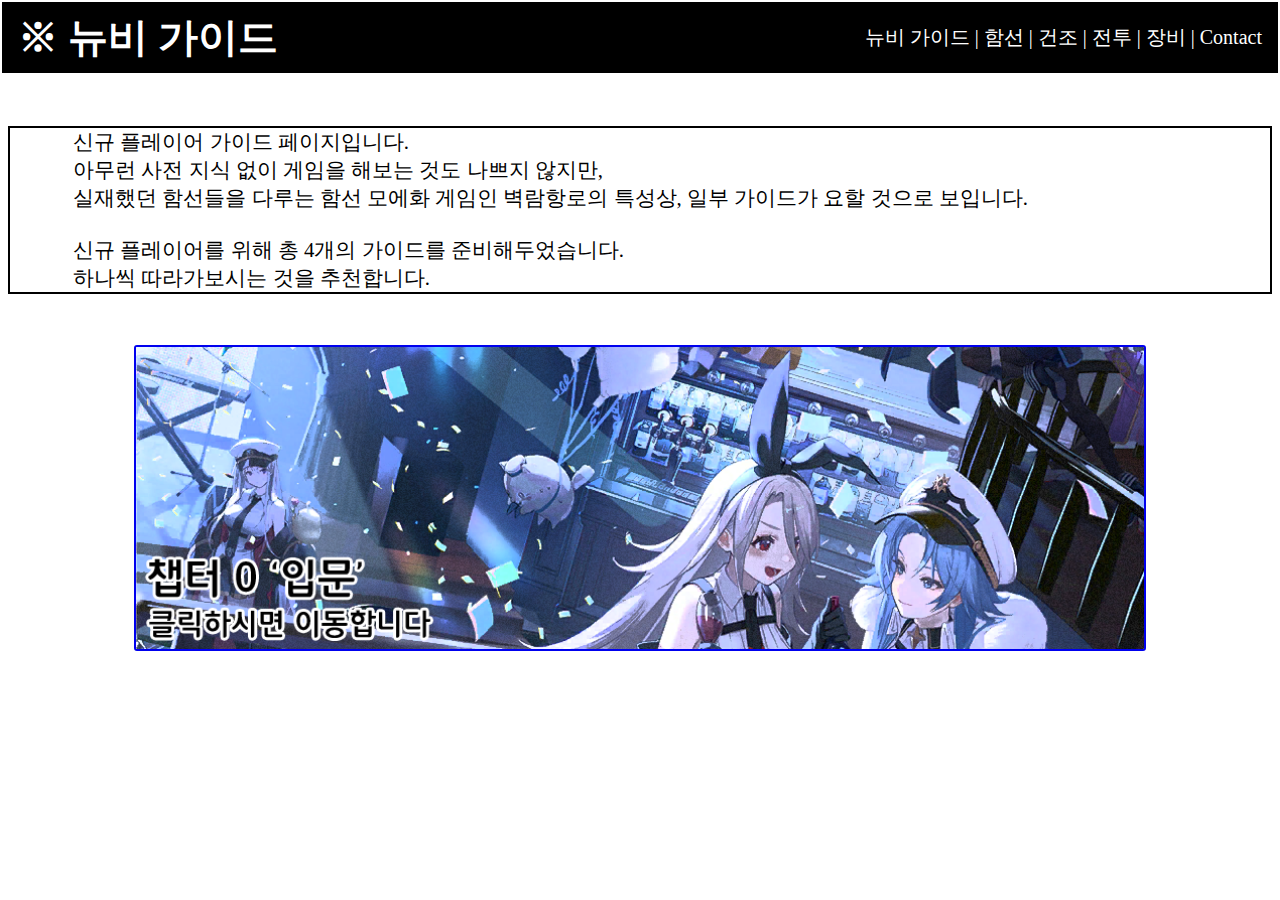
<file: newbie_guide/newbieguide_index.html>
<!DOCTYPE html>
<head>
    <meta charset="UTF-16LE">
    <link href = "../css/newbie_guide/newbie_guide_ch0.css" rel = "stylesheet">
    <title>
        뉴비 가이드
    </title>
</head>
<body>
    <header>
        <h1>※ 뉴비 가이드</h1>
        <nav>
          <span><a href = "../table.html">뉴비 가이드</a></span> |
          <span>함선</span> |
          <span><a href = "./건조/건조_index.html">건조</a></span> |
          <span>전투</span> |
          <span>장비</span> |
          <span>Contact</span>
        </nav>

      </header>

    <p class = "box_1">
        신규 플레이어 가이드 페이지입니다.
        <br>아무런 사전 지식 없이 게임을 해보는 것도 나쁘지 않지만,<br> 실재했던 함선들을 다루는 함선 모에화 게임인 벽람항로의 특성상, 일부 가이드가 요할 것으로 보입니다. 
        <br><br>신규 플레이어를 위해 총 4개의 가이드를 준비해두었습니다.
        <br>하나씩 따라가보시는 것을 추천합니다.
    </p>
    <a href = "0. 입문.html"><img class = "title" src = "0. 입문.png"></a>
</body>
</file>
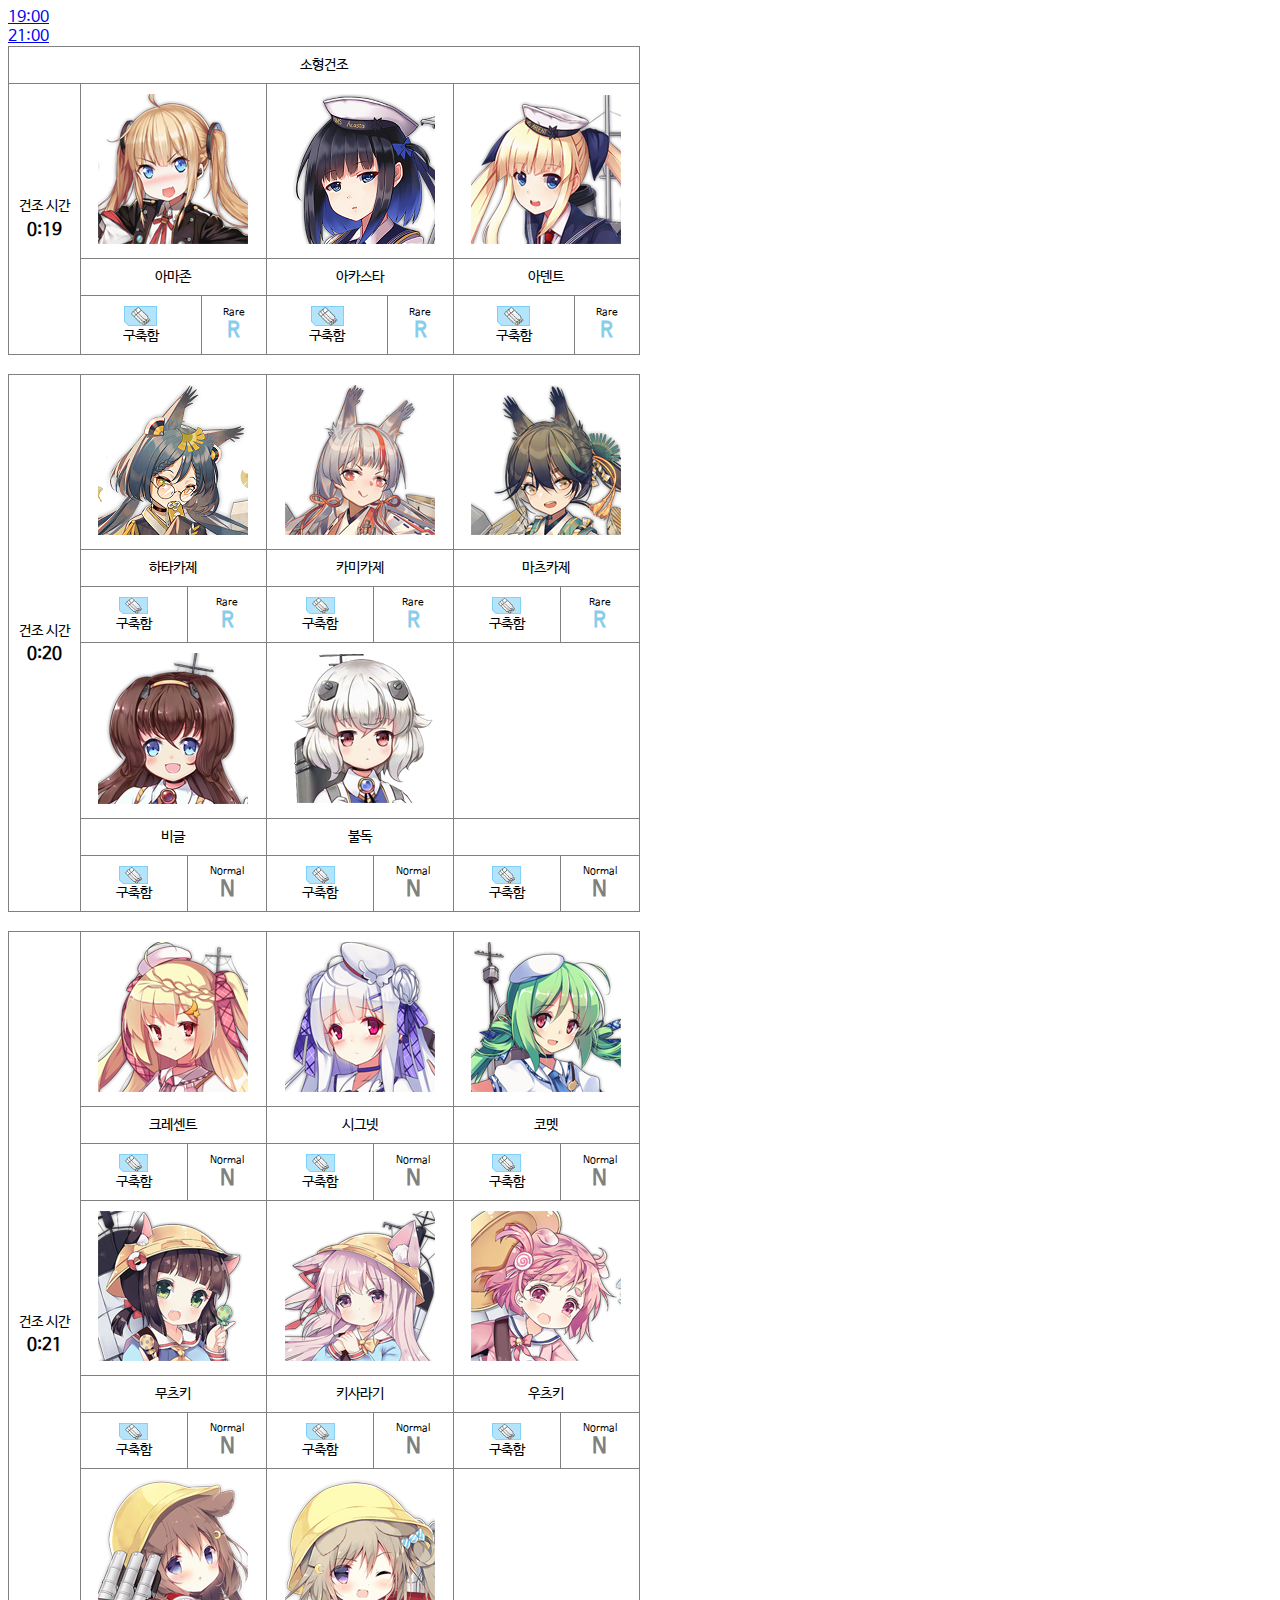
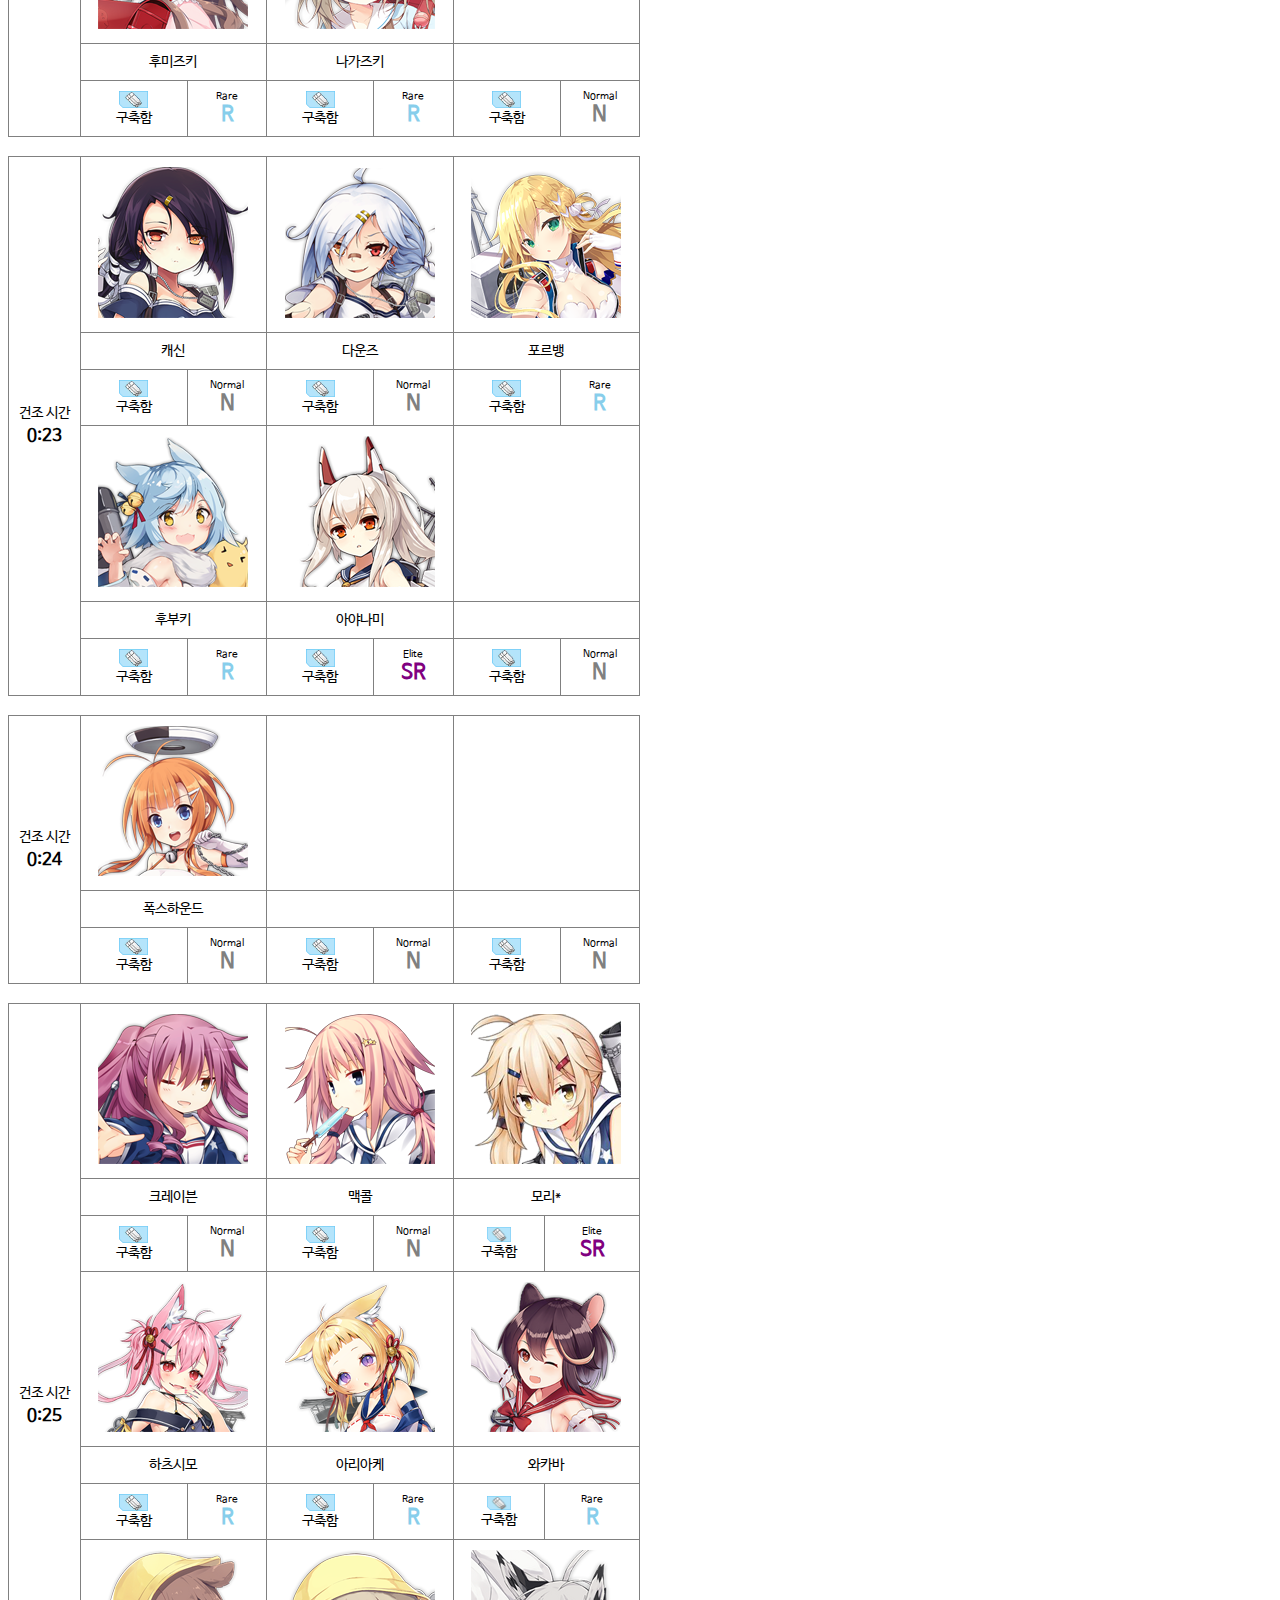
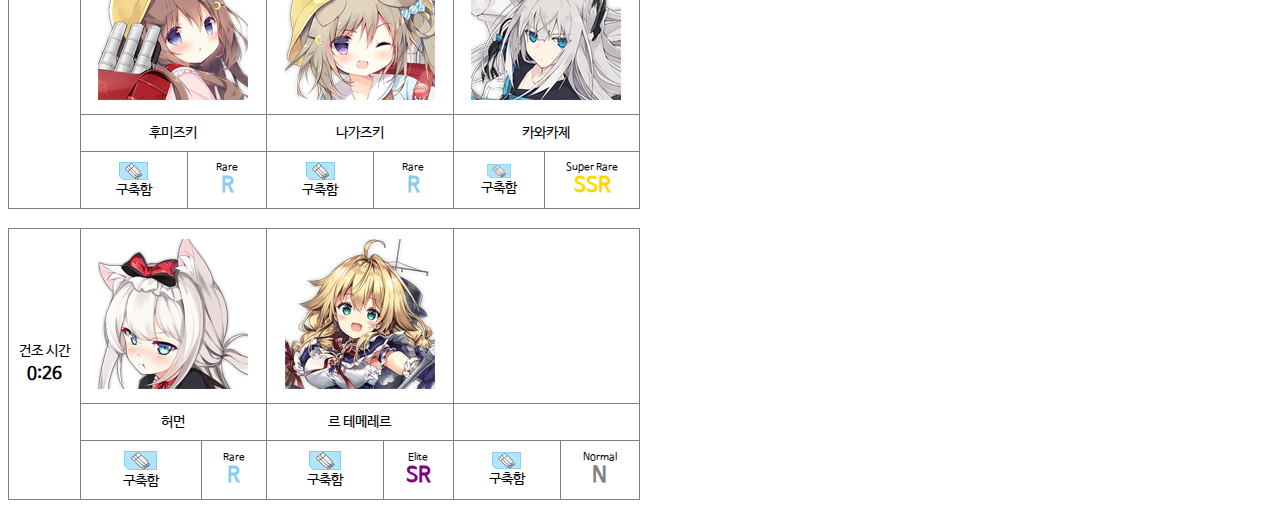
<file: 건조/소형.html>
<!DOCTYPE html>

<head>
    <meta name="viewport" content="width=device-width,initial-scale=1"> 
    <meta charset="utf-8">
    <link href = "../css/건조.css" rel = "stylesheet">
    <title>
      상시 소형건조 시트
    </title>

</head>

<body>

  <a href = "#B19">19:00</a><br>
  <a href = "#B21">21:00</a>



  <table class="tg">
    <thead>
      <tr>
        <th class="tg-9wq8" colspan="7">소형건조</th>
      </tr>
    </thead>
    <tbody>
      <tr>
        <td class="tg-9wq8" rowspan="3"><a name = "B19">건조 시간</a><div class = "build_time">0:19</class></td>
        <td class="tg-9wq8" colspan="2"><img class = "pic" src = "../PIC/로열 네이비(HMS)/아마존.png"></td>
        <td class="tg-9wq8" colspan="2"><img class = "pic" src = "../PIC/로열 네이비(HMS)/아카스타.png"></td>
        <td class="tg-0pky" colspan="2"><img class = "pic" src = "../PIC/로열 네이비(HMS)/아덴트.png"></td>
      </tr>
      <tr>
        <td class="tg-9wq8" colspan="2">아마존</td>
        <td class="tg-9wq8" colspan="2">아카스타</td>
        <td class="tg-0pky" colspan="2">아덴트</td>
      </tr>
      <tr>
        <td class="tg-9wq8"><img class = "category_icon" src = "../PIC/함종/구축_아이콘.png">구축함</td>
        <td class="tg-9wq8">
          <div class ="rarity_small">Rare</div>
          <div class ="rarity_R">R</div></td>
        <td class="tg-9wq8"><img class = "category_icon" src = "../PIC/함종/구축_아이콘.png">구축함</td>
        <td class="tg-0pky">
          <div class ="rarity_small">Rare</div>
          <div class ="rarity_R">R</div></td>
        <td class="tg-0pky"><img class = "category_icon" src = "../PIC/함종/구축_아이콘.png">구축함</td>
        <td class="tg-0pky">
          <div class ="rarity_small">Rare</div>
          <div class ="rarity_R">R</div></td>
      </tr>
    </tbody>
    </table>

<!-- 여기까지 19:00 -->

    <br>

    <table class="tg">
      <tbody>
        <tr>
          <td class="tg-9wq8" rowspan="6"><a name = "B20">건조 시간</a><div class = "build_time">0:20</class></td>
          <td class="tg-9wq8" colspan="2"><img class = "pic" src = "../PIC/중앵(IJN)/하타카제.png"></td>
          <td class="tg-9wq8" colspan="2"><img class = "pic" src = "../PIC/중앵(IJN)/카미카제.png"></td>
          <td class="tg-0pky" colspan="2"><img class = "pic" src = "../PIC/중앵(IJN)/마츠카제.png"></td>
        </tr>
        <tr>

          <td class="tg-9wq8" colspan="2">하타카제</td>
          <td class="tg-9wq8" colspan="2">카미카제</td>
          <td class="tg-0pky" colspan="2">마츠카제</td>
        </tr>
        <tr>
          <td class="tg-9wq8"><img class = "category_icon" src = "../PIC/함종/구축_아이콘.png">구축함</td>
          <td class="tg-9wq8">
            <div class ="rarity_small">Rare</div>
            <div class ="rarity_R">R</div></td>
          <td class="tg-9wq8"><img class = "category_icon" src = "../PIC/함종/구축_아이콘.png">구축함</td>
          <td class="tg-0pky">
            <div class ="rarity_small">Rare</div>
            <div class ="rarity_R">R</div></td>
          <td class="tg-0pky"><img class = "category_icon" src = "../PIC/함종/구축_아이콘.png">구축함</td>
          <td class="tg-0pky">
            <div class ="rarity_small">Rare</div>
            <div class ="rarity_R">R</div></td>
        </tr>
        <tr>
          <td class="tg-9wq8" colspan="2"><img class = "pic" src = "../PIC/로열 네이비(HMS)/비글.png"></td>
          <td class="tg-9wq8" colspan="2"><img class = "pic" src = "../PIC/로열 네이비(HMS)/불독.png"></td>
          <td class="tg-0pky" colspan="2"></td>
        </tr>
        <tr>
          <td class="tg-9wq8" colspan="2">비글</td>
          <td class="tg-9wq8" colspan="2">불독</td>
          <td class="tg-0pky" colspan="2"></td>
        </tr>
        <tr>
          <td class="tg-9wq8"><img class = "category_icon" src = "../PIC/함종/구축_아이콘.png">구축함</td>
          <td class="tg-9wq8">
            <div class ="rarity_small">Normal</div>
            <div class ="rarity_N">N</div></td>
          <td class="tg-9wq8"><img class = "category_icon" src = "../PIC/함종/구축_아이콘.png">구축함</td>
          <td class="tg-0pky">
            <div class ="rarity_small">Normal</div>
            <div class ="rarity_N">N</div></td>
          <td class="tg-0pky"><img class = "category_icon" src = "../PIC/함종/구축_아이콘.png">구축함</td>
          <td class="tg-0pky">
            <div class ="rarity_small">Normal</div>
            <div class ="rarity_N">N</div></td>
        </tr>
      </tbody>
      </table>

<br>

<!-- 여기까지 20:00 -->

<table class="tg">
  <tbody>
    <tr>
      <td class="tg-9wq8" rowspan="9"><a name = "B21">건조 시간</a><div class = "build_time">0:21</class></td>
      <td class="tg-9wq8" colspan="2"><img class = "pic" src = "../PIC/로열 네이비(HMS)/크레센트.png"></td>
      <td class="tg-9wq8" colspan="2"><img class = "pic" src = "../PIC/로열 네이비(HMS)/시그넷.png"></td>
      <td class="tg-0pky" colspan="2"><img class = "pic" src = "../PIC/로열 네이비(HMS)/코멧.png"></td>
    </tr>
    <tr>

      <td class="tg-9wq8" colspan="2">크레센트</td>
      <td class="tg-9wq8" colspan="2">시그넷</td>
      <td class="tg-0pky" colspan="2">코멧</td>
    </tr>
    <tr>
      <td class="tg-9wq8"><img class = "category_icon" src = "../PIC/함종/구축_아이콘.png">구축함</td>
      <td class="tg-9wq8">
        <div class ="rarity_small">Normal</div>
        <div class ="rarity_N">N</div></td>
      <td class="tg-9wq8"><img class = "category_icon" src = "../PIC/함종/구축_아이콘.png">구축함</td>
      <td class="tg-0pky">
        <div class ="rarity_small">Normal</div>
        <div class ="rarity_N">N</div></td>
      <td class="tg-0pky"><img class = "category_icon" src = "../PIC/함종/구축_아이콘.png">구축함</td>
      <td class="tg-0pky">
        <div class ="rarity_small">Normal</div>
        <div class ="rarity_N">N</div></td>
    </tr>
    <tr>
      <td class="tg-9wq8" colspan="2"><img class = "pic" src = "../PIC/중앵(IJN)/무츠키.png"></td>
      <td class="tg-9wq8" colspan="2"><img class = "pic" src = "../PIC/중앵(IJN)/키사라기.png"></td>
      <td class="tg-0pky" colspan="2"><img class = "pic" src = "../PIC/중앵(IJN)/우즈키.png"></td>
    </tr>
    <tr>
      <td class="tg-9wq8" colspan="2">무츠키</td>
      <td class="tg-9wq8" colspan="2">키사라기</td>
      <td class="tg-0pky" colspan="2">우츠키</td>
    </tr>
    <tr>
      <td class="tg-9wq8"><img class = "category_icon" src = "../PIC/함종/구축_아이콘.png">구축함</td>
      <td class="tg-9wq8">
        <div class ="rarity_small">Normal</div>
        <div class ="rarity_N">N</div></td>
      <td class="tg-9wq8"><img class = "category_icon" src = "../PIC/함종/구축_아이콘.png">구축함</td>
      <td class="tg-0pky">
        <div class ="rarity_small">Normal</div>
        <div class ="rarity_N">N</div></td>
      <td class="tg-0pky"><img class = "category_icon" src = "../PIC/함종/구축_아이콘.png">구축함</td>
      <td class="tg-0pky">
        <div class ="rarity_small">Normal</div>
        <div class ="rarity_N">N</div></td>
    </tr>
    <tr>
      <td class="tg-9wq8" colspan="2"><img class = "pic" src = "../PIC/중앵(IJN)/후미즈키.png"></td>
      <td class="tg-9wq8" colspan="2"><img class = "pic" src = "../PIC/중앵(IJN)/나가츠키.png"></td>
      <td class="tg-0pky" colspan="2"></td>
    </tr>
    <tr>
      <td class="tg-9wq8" colspan="2">후미즈키</td>
      <td class="tg-9wq8" colspan="2">나가즈키</td>
      <td class="tg-0pky" colspan="2"></td>
    </tr>
    <tr>
      <td class="tg-9wq8"><img class = "category_icon" src = "../PIC/함종/구축_아이콘.png">구축함</td>
      <td class="tg-9wq8">
        <div class ="rarity_small">Rare</div>
        <div class ="rarity_R">R</div></td>
      <td class="tg-9wq8"><img class = "category_icon" src = "../PIC/함종/구축_아이콘.png">구축함</td>
      <td class="tg-0pky">
        <div class ="rarity_small">Rare</div>
        <div class ="rarity_R">R</div></td>
      <td class="tg-0pky"><img class = "category_icon" src = "../PIC/함종/구축_아이콘.png">구축함</td>
      <td class="tg-0pky">
        <div class ="rarity_small">Normal</div>
        <div class ="rarity_N">N</div></td>
    </tr>
  </tbody>
</table>

<br>

<!-- 여기까지 21:00 -->


  <table class="tg">
    <tbody>
      <tr>
        <td class="tg-9wq8" rowspan="6"><a name = "B23">건조 시간</a><div class = "build_time">0:23</class></td>
        <td class="tg-9wq8" colspan="2"><img class = "pic" src = "../PIC/이글 유니온(USS)/캐신.png"></td>
        <td class="tg-9wq8" colspan="2"><img class = "pic" src = "../PIC/이글 유니온(USS)/다운즈.png"></td>
        <td class="tg-0pky" colspan="2"><img class = "pic" src = "../PIC/아이리스 리브레(FFNF)/포르뱅.png"></td>
      </tr>
      <tr>

        <td class="tg-9wq8" colspan="2">캐신</td>
        <td class="tg-9wq8" colspan="2">다운즈</td>
        <td class="tg-0pky" colspan="2">포르뱅</td>
      </tr>
      <tr>
        <td class="tg-9wq8"><img class = "category_icon" src = "../PIC/함종/구축_아이콘.png">구축함</td>
        <td class="tg-9wq8">
          <div class ="rarity_small">Normal</div>
          <div class ="rarity_N">N</div></td>
        <td class="tg-9wq8"><img class = "category_icon" src = "../PIC/함종/구축_아이콘.png">구축함</td>
        <td class="tg-0pky">
          <div class ="rarity_small">Normal</div>
          <div class ="rarity_N">N</div></td>
        <td class="tg-0pky"><img class = "category_icon" src = "../PIC/함종/구축_아이콘.png">구축함</td>
        <td class="tg-0pky">
          <div class ="rarity_small">Rare</div>
          <div class ="rarity_R">R</div></td>
      </tr>
      <tr>
        <td class="tg-9wq8" colspan="2"><img class = "pic" src = "../PIC/중앵(IJN)/후부키.png"></td>
        <td class="tg-9wq8" colspan="2"><img class = "pic" src = "../PIC/중앵(IJN)/아야나미.png"></td>
        <td class="tg-0pky" colspan="2"></td>
      </tr>
      <tr>
        <td class="tg-9wq8" colspan="2">후부키</td>
        <td class="tg-9wq8" colspan="2">아야나미</td>
        <td class="tg-0pky" colspan="2"></td>
      </tr>
      <tr>
        <td class="tg-9wq8"><img class = "category_icon" src = "../PIC/함종/구축_아이콘.png">구축함</td>
        <td class="tg-9wq8">
          <div class ="rarity_small">Rare</div>
          <div class ="rarity_R">R</div></td>
        <td class="tg-9wq8"><img class = "category_icon" src = "../PIC/함종/구축_아이콘.png">구축함</td>
        <td class="tg-0pky">
          <div class ="rarity_small">Elite</div>
          <div class ="rarity_SR">SR</div></td>
        <td class="tg-0pky"><img class = "category_icon" src = "../PIC/함종/구축_아이콘.png">구축함</td>
        <td class="tg-0pky">
          <div class ="rarity_small">Normal</div>
          <div class ="rarity_N">N</div></td>
      </tr>
    </tbody>
    </table>

<br>

<!-- 여기까지 0:23 -->

<table class="tg">
  <thead>
  </thead>
  <tbody>
    <tr>
      <td class="tg-9wq8" rowspan="4"><a name = "B24">건조 시간</a><div class = "build_time">0:24</class></td>
      <td class="tg-9wq8" colspan="2"><img class = "pic" src = "../PIC/이글 유니온(USS)/폭스하운드.png"></td>
      <td class="tg-9wq8" colspan="2"><img class = "pic" src = "../PIC/none.png"></td>
      <td class="tg-0pky" colspan="2"><img class = "pic" src = "../PIC/none.png"></td>
    </tr>
    <tr>
      <td class="tg-9wq8" colspan="2">폭스하운드</td>
      <td class="tg-9wq8" colspan="2"></td>
      <td class="tg-0pky" colspan="2"></td>
    </tr>
    <tr>
      <td class="tg-9wq8"><img class = "category_icon" src = "../PIC/함종/구축_아이콘.png">구축함</td>
      <td class="tg-9wq8">
        <div class ="rarity_small">Normal</div>
        <div class ="rarity_N">N</div></td>
      <td class="tg-9wq8"><img class = "category_icon" src = "../PIC/함종/구축_아이콘.png">구축함</td>
      <td class="tg-0pky">
        <div class ="rarity_small">Normal</div>
        <div class ="rarity_N">N</div></td>
      <td class="tg-0pky"><img class = "category_icon" src = "../PIC/함종/구축_아이콘.png">구축함</td>
      <td class="tg-0pky">
        <div class ="rarity_small">Normal</div>
        <div class ="rarity_N">N</div></td>
    </tr>
  </tbody>
  </table>

  <br>

  <!-- 여기까지 0:24-->


  <table class="tg">
    <tbody>
      <tr>
        <td class="tg-9wq8" rowspan="9"><a name = "B25">건조 시간</a><div class = "build_time">0:25</class></td>
        <td class="tg-9wq8" colspan="2"><img class = "pic" src = "../PIC/이글 유니온(USS)/크레이븐.png"></td>
        <td class="tg-9wq8" colspan="2"><img class = "pic" src = "../PIC/이글 유니온(USS)/맥콜.png"></td>
        <td class="tg-0pky" colspan="2"><img class = "pic" src = "../PIC/이글 유니온(USS)/모리.png"></td>
      </tr>
      <tr>
  
        <td class="tg-9wq8" colspan="2">크레이븐</td>
        <td class="tg-9wq8" colspan="2">맥콜</td>
        <td class="tg-0pky" colspan="2"><a class = "atlas" href = "#0">모리*<span>특정 조건(도감)<br> 만족시 해금</span></a>
        </div></td>
      </tr>
      <tr>
        <td class="tg-9wq8"><img class = "category_icon" src = "../PIC/함종/구축_아이콘.png">구축함</td>
        <td class="tg-9wq8">
          <div class ="rarity_small">Normal</div>
          <div class ="rarity_N">N</div></td>
        <td class="tg-9wq8"><img class = "category_icon" src = "../PIC/함종/구축_아이콘.png">구축함</td>
        <td class="tg-0pky">
          <div class ="rarity_small">Normal</div>
          <div class ="rarity_N">N</div></td>
        <td class="tg-0pky"><img class = "category_icon" src = "../PIC/함종/구축_아이콘.png">구축함</td>
        <td class="tg-0pky">
          <div class ="rarity_small">Elite</div>
          <div class ="rarity_SR">SR</div></td>
      </tr>
      <tr>
        <td class="tg-9wq8" colspan="2"><img class = "pic" src = "../PIC/중앵(IJN)/하츠시모.png"></td>
        <td class="tg-9wq8" colspan="2"><img class = "pic" src = "../PIC/중앵(IJN)/아리아케.png"></td>
        <td class="tg-0pky" colspan="2"><img class = "pic" src = "../PIC/중앵(IJN)/와카바.png"></td>
      </tr>
      <tr>
        <td class="tg-9wq8" colspan="2">하츠시모</td>
        <td class="tg-9wq8" colspan="2">아리아케</td>
        <td class="tg-0pky" colspan="2">와카바</td>
      </tr>
      <tr>
        <td class="tg-9wq8"><img class = "category_icon" src = "../PIC/함종/구축_아이콘.png">구축함</td>
        <td class="tg-9wq8">
          <div class ="rarity_small">Rare</div>
          <div class ="rarity_R">R</div></td>
        <td class="tg-9wq8"><img class = "category_icon" src = "../PIC/함종/구축_아이콘.png">구축함</td>
        <td class="tg-0pky">
          <div class ="rarity_small">Rare</div>
          <div class ="rarity_R">R</div></td>
        <td class="tg-0pky"><img class = "category_icon" src = "../PIC/함종/구축_아이콘.png">구축함</td>
        <td class="tg-0pky">
          <div class ="rarity_small">Rare</div>
          <div class ="rarity_R">R</div></td>
      </tr>
      <tr>
        <td class="tg-9wq8" colspan="2"><img class = "pic" src = "../PIC/중앵(IJN)/후미즈키.png"></td>
        <td class="tg-9wq8" colspan="2"><img class = "pic" src = "../PIC/중앵(IJN)/나가츠키.png"></td>
        <td class="tg-0pky" colspan="2"><img class = "pic" src = "../PIC/중앵(IJN)/카와카제.png"></td>
      </tr>
      <tr>
        <td class="tg-9wq8" colspan="2">후미즈키</td>
        <td class="tg-9wq8" colspan="2">나가즈키</td>
        <td class="tg-0pky" colspan="2">카와카제</td>
      </tr>
      <tr>
        <td class="tg-9wq8"><img class = "category_icon" src = "../PIC/함종/구축_아이콘.png">구축함</td>
        <td class="tg-9wq8">
          <div class ="rarity_small">Rare</div>
          <div class ="rarity_R">R</div></td>
        <td class="tg-9wq8"><img class = "category_icon" src = "../PIC/함종/구축_아이콘.png">구축함</td>
        <td class="tg-0pky">
          <div class ="rarity_small">Rare</div>
          <div class ="rarity_R">R</div></td>
        <td class="tg-0pky"><img class = "category_icon" src = "../PIC/함종/구축_아이콘.png">구축함</td>
        <td class="tg-0pky">
          <div class ="rarity_small">Super Rare</div>
          <div class ="rarity_SSR">SSR</div></td>
      </tr>
    </tbody>
  </table>
  
  <br>

  <!-- 여기까지 0:25-->

  <table class="tg">
    <thead>
    </thead>
    <tbody>
      <tr>
        <td class="tg-9wq8" rowspan="4"><a name = "B26">건조 시간</a><div class = "build_time">0:26</class></td>
        <td class="tg-9wq8" colspan="2"><img class = "pic" src = "../PIC/이글 유니온(USS)/허먼.png"></td>
        <td class="tg-9wq8" colspan="2"><img class = "pic" src = "../PIC/아이리스 리브레(FFNF)/르 테메레르.png"></td>
        <td class="tg-0pky" colspan="2"><img class = "pic" src = "../PIC/none.png"></td>
      </tr>
      <tr>
        <td class="tg-9wq8" colspan="2">허먼</td>
        <td class="tg-9wq8" colspan="2">르 테메레르</td>
        <td class="tg-0pky" colspan="2"></td>
      </tr>
      <tr>
        <td class="tg-9wq8"><img class = "category_icon" src = "../PIC/함종/구축_아이콘.png">구축함</td>
        <td class="tg-9wq8">
          <div class ="rarity_small">Rare</div>
          <div class ="rarity_R">R</div></td>
        <td class="tg-9wq8"><img class = "category_icon" src = "../PIC/함종/구축_아이콘.png">구축함</td>
        <td class="tg-0pky">
          <div class ="rarity_small">Elite</div>
          <div class ="rarity_SR">SR</div></td>
        <td class="tg-0pky"><img class = "category_icon" src = "../PIC/함종/구축_아이콘.png">구축함</td>
        <td class="tg-0pky">
          <div class ="rarity_small">Normal</div>
          <div class ="rarity_N">N</div></td>
      </tr>
    </tbody>
    </table>
  
    <br>

</body>
</file>
<file: css/style.css>
@font-face { 
  font-family: 'LotteDream';
  src: url(../font/12롯데마트드림Bold.ttf) format('truetype'); 
}

body {
    font-family: '12롯데마트드림Bold';
    background-repeat: repeat;
    background-image: url("../PIC/BGBK.jpg");
}


.FrontBackground {
    border-radius: 5px;
    border: 2px solid white;
    width: 70%;
    background-repeat: no-repeat;
    padding: 2% 2%;
    display: block;
    margin-left: auto;
    margin-right: auto;
    background-image: url("../PIC/kansenbg.jpg");
    text-align: center;
    margin-bottom: 4%;
}

#count {
    -webkit-text-stroke-width: 0.5px; 
    -webkit-text-stroke-color: black;
    font-size: 20px; 
}


header {  
    position: fixed;
  top: 0;
  /* width: 100% */
  left: 0;
  right: 0;
    font-family: '12롯데마트드림Bold';
    height: 75px;
    padding: 1rem;
    color: white;
    background: black;
    display: flex;
    justify-content: space-between;
    align-items: center;
    box-sizing: border-box;
    border: solid 2px white;
    background-image: url("../PIC/BGBK.jpg");
  }
header a {
    text-decoration: none;
    color: white;
}

#azurlane {
    margin-top: 12%;
    display: block;
    margin-left: auto;
    margin-right: auto;
    margin-bottom: 30px;
    width: 10%;
}
#azurlane2 {
    display: block;
    margin-left: auto;
    margin-right: auto;
    margin-bottom: 3%;
}


.Title {
    font-family: '12롯데마트드림Bold';
    margin-top: 3%;
    margin-bottom: 4%;
    text-align: center;
    color: white;
    font-size: 45px;
    line-height: 55px;
}

#FrontPage {
    display: block;
    margin-left: auto;
    margin-right: auto;
    border-radius: 4px;
    margin-bottom: 6%;
}

body .page {
    background-color: white;
}

.main {
    margin-top: 5%;
    display: block;
    margin-left: auto;
    margin-right: auto;
    padding-top: 5%;
    padding-bottom: 5%;
    box-sizing: border-box;
    border-radius: 4px;
    /* background-image: url("../PIC/mainbg.jpg"); */
    background-color: white;
    background-repeat: repeat;
    width: 90%;
    text-align: center;
}

.recentevent {
    margin-top: 5%;
    display: block;
    margin-left: auto;
    margin-right: auto;
    border-radius: 8px;
    border: solid white 1px;
    box-shadow: 2px black;
}

.eventname {
    -webkit-text-stroke-width: 0.5px; 
    -webkit-text-stroke-color: black; 
    font-size: 35px;
    display: block;
    font-weight: bold;
    line-height: 75px;
    margin-top: 4%;
}

.EVENT {
    color: black;
    font-weight: bold;
    display: block;
    margin-top: 3%;
    margin-bottom: 3%;
}

.recenteventtext {
    -webkit-text-stroke-width: 0.5px; 
    font-weight: bold;
    -webkit-text-stroke-color: black; 
    font-size: 45px;
    display: block;
    margin-bottom: 2%;
    margin-top: 5%;
}

#count {
    color: white;
    text-align: center;
}

.guide {
    box-sizing: border-box;
    background-color: white;
}

.body .main {
    background-color: gray;
}






/*건들지마*/

/*
!!!!
====
Why I use default settings suhc as --default-*
====

There are cases when elements have to has same settings. So I didn't want 
to duplicate values and created --default-* options that might be changed in one place.

====
Why I use --ui-* properties
====

I want to have the possibility of setting parameters in one place. The problem is 
I have to create one more at-rule with the :hover pseudo-class for the changing 
values when the hover event is triggered. I solved this issue using custom properties. 

.example{
  opacity: var(--example-opacity, 0);
}

.example:hover{
  --example-opacity: var(--example-opacity-hover);
}

But I met another problem that was custom properties override. 
The at-rule with the :hover pseudo-class has more specificity 
than at-rule where I define options.

In the following example, the element loses the opacity: 1
because the .example:hover selector has more specificity. So
--example-opacity property has the var(--example-opacity-hover) value
that doesn't have a value. As result, the opacity property has the 0 value
from fallback.

!!! THIS DOESN'T WORK !!!

.example{
  opacity: var(--example-opacity, 0);
}

.example:hover{
  --example-opacity: var(--example-opacity-hover);
}

.class-setting{
  --example-opacity: 1;
}

I solved this issue using one more --ui- property that 
help me transfer the value without overriding it.

.example{
  opacity: var(--ui-example-opacity, var(--example-opacity, 0);
}

.example:is(a, button):hover{
  --ui-example-opacity: var(--example-opacity-hover);
}

.class-setting{
  --example-opacity: 1;
}

====
Why I use the span with aria-hidden for text-sliding
====
I use pseudo-elements to reach the effect of text scrolling but that 
will lead to screen readers voice text 3 times. So I have to use the 
aria-hidden the text will not voice.

!!!!
*/
/*
=====
DEPENDENCES
=====
*/

/*
1. pointer-events: none removes the any mouse events, i.e hover that works by default
*/

.rlink{
    display: var(--rlink-display, inline-flex);
  }
  
  .rlink[href]{
    color: var(--rlink-color);
    text-decoration: var(--rlink-text-decoration, none);
  }
  
  .rlink:not([href]){
    pointer-events: none;
  }
  
  .rbutton{
    background-color: var(--rbutton-background-color, transparent);
    padding: var(--rbutton-padding, var(--rbutton-padding-top, 0) var(--rbutton-padding-right, 0) var(--rbutton-padding-bottom, 0) var(--rbutton-padding-left, 0));
  
    border-width: var(--rbutton-border-width, var(--rbutton-border-top-width, 0) var(--rbutton-border-right-width, 0) var(--rbutton-border-bottom-width, 0) var(--rbutton-border-left-width, 0));
    border-style: var(--rbutton-border-style, solid);
    border-color: var(--rbutton-border-color, currentcolor);
  
    font-family: var(--rbutton-font-family, inherit);
    font-size: var(--rbutton-font-size, 1em);
    font-weight: var(--rbutton-font-weight, inherit);
    
    color: var(--rbutton-color, currentcolor);
    text-align: var(--rbutton-text-align, center);
    text-transform: var(--rbutton-text-transform, inherit);
    letter-spacing: var(--rbutton-letter-spacing, inherit);
    word-spacing: var(--rbutton-word-spacing, inherit);
  
    text-shadow: var(--rbutton-text-shadow, none);
    display: var(--rbutton-display, inline-flex);
  }
  
  /*
  1. pointer-events: none removes the any mouse events, i.e hover that works by default
  2. user-select: none removes text selection
  */
  
  .ui-button:disabled{
    pointer-events: none;
    user-select: none;
    opacity: var(--rbutton-opacity-disabled, 0.5);
  }
  
  .ui-button:not(:disabled){
    cursor: var(--uibutton-cursor, pointer);
  }
  
  /*
  1. If users enables the prefers-reduced-motion: reduce mode all 
  animations will be disabled
  
  2. The transition property isn't used because there are limits of the 
  transition property syntax, particularly multiple values can't be used.
  
  3. The separate custom --ha-transition-pseudo-* properties are created 
  to avoid conflicts of names when you will need to use --ha-transition-* 
  and --ha-transition-pseudo-* at one moment
  */
  
  @media (prefers-reduced-motion: no-preference) {
  
    .ha-transition{
      transition-property: var(--ha-transition-property);
      transition-duration: var(--ha-transition-duration);
      transition-timing-function: var(--ha-transition-timing-function);
      transition-delay: var(--ha-transition-delay);
      will-change: var(--ha-transition-property);
    }
  
    .ha-transition-pseudo::before,
    .ha-transition-pseudo::after{
      transition-property: var(--ha-transition-pseudo-property);
      transition-duration: var(--ha-transition-pseudo-duration);
      transition-timing-function: var(--ha-transition-pseudo-timing-function);
      transition-delay: var(--ha-transition-pseudo-delay);
      will-change: var(--ha-transition-pseudo-property);
    }
  }
  
  /*
  =====
  OUTLINED TEXT
  =====
  */
  
  /* 
  basic
  */ 
  
  .text-outlined{
    --ui-text-outlined-weight: var(--text-outlined-weight, 2px);
    --ui-text-outlined-line-color: var(--text-outlined-line-color, currentcolor);
  
    display: var(--text-outlined-display, inline-flex);
    position: var(--text-outlined-position, relative);
    padding: var(--text-outlined-padding, .5rem);
    color: var(--text-outlined-color, currentcolor);
  }
  
  .text-outlined__label{
    display: var(--text-outlined-label-display, block);
  }
  
  :is(.text-outlined, .text-outlined__label)::before,
  :is(.text-outlined, .text-outlined__label)::after{ 
    content: "";     
    background-color: var(--ui-text-outlined-line-color);
    position: absolute; 
  }
  
  .text-outlined::before, 
  .text-outlined::after{
    width: 100%;
    height: var(--ui-text-outlined-weight);
    left: 0;
  }
  
  .text-outlined__label::before,
  .text-outlined__label::after{
    width: var(--ui-text-outlined-weight);
    height: 100%;
    top: 0;
  }
  
  .text-outlined::before{
    top: 0;
  }
  
  .text-outlined::after{
    bottom: 0;
  }
  
  .text-outlined__label::before{
    left: 0;
  }
  
  .text-outlined__label::after{
    right: 0;
  }
  
  /* 
  text-outlined extension
  
  1. opacity hides hide the lines so that they display the same regardless of what the 
  element is. But I only show the line for interactive elements, i.e the 
  button and the a
  */ 
  
  /* extention #1 */
  
  :is(.text-outlined, .text-outlined__label)::before,
  :is(.text-outlined, .text-outlined__label)::after{ 
    opacity: var(--text-outlined-line-opacity, 0);
  }
  
  
  :is(a[href], button:not(:disabled)):hover .text-outlined{
    --text-outlined-line-opacity: var(--text-outlined-line-opacity-hover, 1);
  }
  
  /* extention #2 */
  
  .text-outlined{
    --default-ui-text-outlined-line-transition-property: transform, opacity;
    --default-ui-text-outlined-line-transition-duration: .2s, .15s;
    --default-ui-text-outlined-line-transition-timing-function: ease-out;
    --default-ui-text-outlined-line-transition-delay: 0s, .15s;
    
    overflow: hidden;
  }
  
  .text-outlined::before{
    --ha-transition-pseudo-property: var(--ui-text-outlined-top-line-transition-property, var(--text-outlined-top-line-transition-property, var(--default-ui-text-outlined-line-transition-property)));
    --ha-transition-pseudo-duration: var(--ui-text-outlined-top-line-transition-duration, var(--text-outlined-top-line-transition-duration, var(--default-ui-text-outlined-line-transition-duration)));
    --ha-transition-pseudo-timing-function: var(--ui-text-outlined-top-line-transition-timing-function, var(--text-outlined-top-line-transition-timing-function, var(--default-ui-text-outlined-line-transition-timing-function)));
    --ha-transition-pseudo-delay: var(--ui-text-outlined-top-line-transition-delay, var(--text-outlined-top-line-transition-delay, var(--default-ui-text-outlined-line-transition-delay)));
  
    transform: var(--ui-text-outlined-top-line-transform, var(--text-outlined-top-line-transform, translate3d(-105%, 0, 0)));
  }
  
  .text-outlined::after{
    --ha-transition-pseudo-property: var(--ui-text-outlined-bottom-line-transition-property, var(--text-outlined-bottom-line-transition-property, var(--default-ui-text-outlined-line-transition-property)));
    --ha-transition-pseudo-duration: var(--ui-text-outlined-bottom-line-transition-duration, var(--text-outlined-bottom-line-transition-duration, var(--default-ui-text-outlined-line-transition-duration)));
    --ha-transition-pseudo-timing-function: var(--ui-text-outlined-bottom-line-transition-timing-function, var(--text-outlined-bottom-line-transition-timing-function, var(--default-ui-text-outlined-line-transition-timing-function)));
    --ha-transition-pseudo-delay: var(--ui-text-outlined-bottom-line-transition-delay, var(--text-outlined-bottom-line-transition-delay, var(--default-ui-text-outlined-line-transition-delay)));
  
    transform: var(--ui-text-outlined-bottom-line-transform, var(--text-outlined-bottom-line-transform, translate3d(105%, 0, 0)));
  }
  
  .text-outlined__label::before{ 
    --ha-transition-pseudo-property: var(--ui-text-outlined-left-line-transition-property, var(--text-outlined-left-line-transition-property, var(--default-ui-text-outlined-line-transition-property)));
    --ha-transition-pseudo-duration: var(--ui-text-outlined-left-line-transition-duration, var(--text-outlined-left-line-transition-duration, var(--default-ui-text-outlined-line-transition-duration)));
    --ha-transition-pseudo-timing-function: var(--ui-text-outlined-left-line-transition-timing-function, var(--text-outlined-left-line-transition-timing-function, var(--default-ui-text-outlined-line-transition-timing-function)));
    --ha-transition-pseudo-delay: var(--ui-text-outlined-left-line-transition-delay, var(--text-outlined-left-line-transition-delay, var(--default-ui-text-outlined-line-transition-delay)));
  
    transform: var(--ui-text-outlined-left-line-transform, var(--text-outlined-left-line-transform, translate3d(0%, -100%, 0)));
  }
  
  .text-outlined__label::after{ 
    --ha-transition-pseudo-property: var(--ui-text-outlined-right-line-transition-property, var(--text-outlined-right-line-transition-property, var(--default-ui-text-outlined-line-transition-property)));
    --ha-transition-pseudo-duration: var(--ui-text-outlined-right-line-transition-duration, var(--text-outlined-right-line-transition-duration, var(--default-ui-text-outlined-line-transition-duration)));
    --ha-transition-pseudo-timing-function: var(--ui-text-outlined-right-line-transition-timing-function, var(--text-outlined-right-line-transition-timing-function, var(--default-ui-text-outlined-line-transition-timing-function)));
    --ha-transition-pseudo-delay: var(--ui-text-outlined-right-line-transition-delay, var(--text-outlined-right-line-transition-delay, var(--default-ui-text-outlined-line-transition-delay)));
    
      transform: var(--ui-text-outlined-right-line-transform, var(--text-outlined-right-line-transform, translate3d(0%, 100%, 0)));
  }
  
  :is(a[href], button:not(:disabled)):hover > .text-outlined{
    --ui-text-outlined-top-line-transform: var(--text-outlined-top-line-transform-hover, translate3d(0, 0, 0));
    --ui-text-outlined-right-line-transform: var(--text-outlined-right-line-transform-hover, translate3d(0, 0, 0));
    --ui-text-outlined-bottom-line-transform: var(--text-outlined-bottom-line-transform-hover, translate3d(0, 0, 0));
    --ui-text-outlined-left-line-transform: var(--text-outlined-left-line-transform-hover, translate3d(0, 0, 0));
  
    --ui-text-outlined-top-line-transition-property: var(--text-outlined-top-line-transition-property-hover);
    --ui-text-outlined-right-line-transition-property: var(--text-outlined-right-line-transition-property-hover);
    --ui-text-outlined-bottom-line-transition-property: var(--text-outlined-bottom-line-transition-property-hover);
    --ui-text-outlined-left-line-transition-property: var(--text-outlined-left-line-transition-property-hover);
    
    --ui-text-outlined-top-line-transition-duration: var(--text-outlined-top-line-transition-duration-hover, .25s);
    --ui-text-outlined-right-line-transition-duration: var(--text-outlined-right-line-transition-duration-hover, .25s);
    --ui-text-outlined-bottom-line-transition-duration: var(--text-outlined-bottom-line-transition-duration-hover, .25s);
    --ui-text-outlined-left-line-transition-duration: var(--text-outlined-left-line-transition-duration-hover, .25s);
  
    --ui-text-outlined-top-line-transition-timing-function: var(--text-outlined-top-line-transition-timing-function-hover);
    --ui-text-outlined-right-line-transition-timing-function: var(--text-outlined-right-line-transition-timing-function-hover);
    --ui-text-outlined-bottom-line-transition-timing-function: var(--text-outlined-bottom-line-transition-timing-function-hover);
    --ui-text-outlined-left-line-transition-timing-function: var(--text-outlined-left-line-transition-timing-function-hover);  
    
    --ui-text-outlined-top-line-transition-delay: var(--text-outlined-top-line-transition-delay-hover, 0s);
    --ui-text-outlined-right-line-transition-delay: var(--text-outlined-right-line-transition-delay-hover, 0s);
    --ui-text-outlined-bottom-line-transition-delay: var(--text-outlined-bottom-line-transition-delay-hover, 0s);
    --ui-text-outlined-left-line-transition-delay: var(--text-outlined-left-line-transition-delay-hover, 0s);
  
    --ui-text-outlined-will-change: var(--text-outlined-will-change-hover);
  }
  
  /*
  modifiers
  */
  
  .text-outlined_v5{
    --text-outlined-top-line-transform: translate3d(-100%, 0, 0);
    --text-outlined-right-line-transform: translate3d(0, -100%, 0);  
    --text-outlined-bottom-line-transform: translate3d(100%, 0, 0);
    --text-outlined-left-line-transform: translate3d(0, 100%, 0);
    
    --text-outlined-top-line-transform-hover: translate3d(0, 0, 0);
    --text-outlined-right-line-transform-hover: translate3d(0 0, 0);  
    --text-outlined-bottom-line-transform-hover: translate3d(0, 0, 0);
    --text-outlined-left-line-transform-hover: translate3d(0, 0, 0);
  
    --text-outlined-top-line-transition-duration-hover: .25s;
    --text-outlined-right-line-transition-duration-hover: .25s;  
    --text-outlined-bottom-line-transition-duration-hover: .25s;  
    --text-outlined-left-line-transition-duration-hover: .25s;
  
    --text-outlined-top-line-transition-delay-hover: 0s;
    --text-outlined-right-line-transition-delay-hover: 0s;
    --text-outlined-bottom-line-transition-delay-hover: 0s;
    --text-outlined-left-line-transition-delay-hover: 0s;    
  }
  
  .text-outlined_v6{
    --text-outlined-top-line-transform: translate3d(-105%, 0, 0);
    --text-outlined-right-line-transform: translate3d(0, -105%, 0);  
    --text-outlined-bottom-line-transform: translate3d(105%, 0, 0);
    --text-outlined-left-line-transform: translate3d(0, 105%, 0);
  
    --text-outlined-top-line-transition-duration: .2s;
    --text-outlined-right-line-transition-duration: .2s;  
    --text-outlined-bottom-line-transition-duration: .2s;  
    --text-outlined-left-line-transition-duration: .2s;
  
    --text-outlined-top-line-transition-delay: .35s;
    --text-outlined-right-line-transition-delay: .25s;
    --text-outlined-bottom-line-transition-delay: .15s;
    --text-outlined-left-line-transition-delay: 0s;  
    
    --text-outlined-top-line-transform-hover: translate3d(0, 0, 0);
    --text-outlined-right-line-transform-hover: translate3d(0 0, 0);  
    --text-outlined-bottom-line-transform-hover: translate3d(0, 0, 0);
    --text-outlined-left-line-transform-hover: translate3d(0, 0, 0);
  
    --text-outlined-top-line-transition-delay-hover: 0s;
    --text-outlined-right-line-transition-delay-hover: .15s;
    --text-outlined-bottom-line-transition-delay-hover: .25s;
    --text-outlined-left-line-transition-delay-hover: .35s;    
  }
  
  /*
  =====
  UNDERLINED TEXT
  =====
  */
  
  /*
  basic
  */
  
  /*
  1. I use pixels units because others units (em, rem, vw, vh, etc) can
  lead to the mistake of displaying a circumcised line
  */
  
  .text-underlined{
    --ui-text-underlined-line-height: var(--text-underlined-line-height, 3px);
    --ui-text-underlined-line-gap: var(--text-underlined-line-gap, .5rem);
    --ui-text-underlined-padding-bottom: calc(var(--ui-text-underlined-line-height) + var(--ui-text-underlined-line-gap));
    
    display: var(--text-underlined-display, inline-flex);
    padding-bottom: var(--ui-text-underlined-padding-bottom);
    position: var(--text-underlined-position, relative);
    color: var(--text-underlined-color, currentColor);
  }
  
  .text-underlined::after{
    content: "";
    width: var(--text-underlined-line-widht, 80%);
    height: var(--ui-text-underlined-line-height);
  
    background-color: var(--text-underlined-line-color, currentcolor);
  
    position: absolute;
    left: var(--text-underlined-line-left, 0);
    bottom: var(--text-underlined-line-bottom, 0);
  }
  
  /*
  text-underlined extension
  
  1. The transition property isn't used because there are limits of the 
  transition property syntax, particularly multiple values can't be used. 
  */
  
  .text-underlined{
    overflow: hidden;
  }
  
  .text-underlined::after{
    --ha-transition-pseudo-property: var(--ui-text-underlined-line-transition-property, var(--text-underlined-line-transition-property, transform));
    --ha-transition-pseudo-duration: var(--ui-text-underlined-line-transition-duration, var(--text-underlined-line-transition-duration, .2s));
    --ha-transition-pseudo-timing-function: var(--ui-text-underlined-line-transition-timing-function, var(--text-underlined-line-transition-timing-function, ease-in));
    --ha-transition-pseudo-delay: var(--ui-text-underlined-line-transition-delay, var(--text-underlined-line-transition-delay, 0s));
    
    transform: var(--ui-text-underlined-line-transform, var(--text-underlined-line-transform));
  }
  
  :is(a[href], button:not(:disabled)):hover > .text-underlined::after{  
    --ui-text-underlined-line-transform: var(--text-underlined-line-transform-hover);
    --ui-text-underlined-line-transition-property: var(--text-underlined-line-transition-property-hover);
    --ui-text-underlined-line-transition-duration: var(--text-underlined-line-transition-duration-hover);
    --ui-text-underlined-line-transition-timing-function: var(--text-underlined-line-transition-timing-function-hover);
    --ui-text-underlined-line-transition-delay: var(--text-underlined-line-transition-delay-hover);
    --ui-text-underlined-line-will-change: var(--text-underlined-line-will-change-hover);
  }
  
  /*
  modifiers
  */
  
  .text-underlined_v3{
    --text-underlined-line-transform: translate3d(-110%, 0, 0);
    --text-underlined-line-transform-hover: translate3d(0, 0, 0);
  }
  
  .text-underlined_v4{
    --text-underlined-line-transform: translate3d(0, 110%, 0);
    --text-underlined-line-transform-hover: translate3d(0, 0, 0);
  }
  
  /*
  =====
  FLAT TEXT
  =====
  */
  
  /* 
  basic
  */ 
  
  .text-flat{
    display: inline-flex;
    position: relative;
    z-index: 0;
    color: var(--ui-core-text-flat-color, var(--text-flat-color, #fff));
  }
  
  .text-flat::before, 
  .text-flat::after{
    content: "";
    background-color: var(--ui-core-text-flat-background-color, var(--text-flat-background-color, #222)); 
    position: absolute;
    z-index: -1;
  }
  
  .text-flat::before{
    width: var(--ui-core-text-flat-first-plane-width, var(--text-flat-first-plane-width, 100%));
    height: var(--ui-core-text-flat-first-plane-height, var(--text-flat-first-plane-height, 100%));
    
    top: var(--ui-core-text-flat-first-plane-top, var(--text-flat-first-plane-top, auto));
    right: var(--ui-core-text-flat-first-plane-right, var(--text-flat-first-plane-right, auto));
    bottom: var(--ui-core-text-flat-first-plane-bottom, var(--text-flat-first-plane-bottom, auto));
    left: var(--ui-core-text-flat-first-plane-left, var(--text-flat-first-plane-left, auto));
  }
  
  .text-flat::after{
    width: var(--ui-core-text-flat-second-plane-width, var(--text-flat-second-plane-width, 100%));
    height: var(--ui-core-text-flat-second-plane-height, var(--text-flat-second-plane-height, 100%));
    
    top: var(--ui-core-text-flat-second-plane-top, var(--text-flat-second-plane-top, auto));
    right: var(--ui-core-text-flat-second-plane-right, var(--text-flat-second-plane-right, auto));
    bottom: var(--ui-core-text-flat-second-plane-bottom, var(--text-flat-second-plane-bottom, auto));
    left: var(--ui-core-text-flat-second-plane-left, var(--text-flat-second-plane-left, auto));  
  }
  
  .text-flat__label{
    display: block;
    padding: var(--text-flat-padding, .5rem .75rem);
  }
  
  /* 
  flat text extension #1
  
  1. The transition property isn't used because there are limits of the 
  transition property syntax, particularly multiple values can't be used. 
  */ 
  
  .text-flat{
    --default-ui-text-flat-planes-opacity: 0;
    --default-ui-text-flat-planes-transition-property: transform, opacity;
    --default-ui-text-flat-planes-transition-duration: .2s;  
    --default-ui-text-flat-planes-transition-timing-function: ease-out;
    --default-ui-text-flat-planes-transition-delay: 0, .03s;
    
    --ha-transition-property: var(--text-flat-transition-property, color);
    --ha-transition-duration: var(--text-flat-transition-duration, .3s);
    --ha-transition-timing-function: var(--text-flat-transition-timing-function, ease-out);
    --ha-transition-delay: var(--text-flat-transition-delay);
    
    overflow: hidden;
  }
  
  .text-flat::before{
    --ui-core-text-flat-first-plane-top: var(--ui-text-flat-first-plane-top);
    --ui-core-text-flat-first-plane-right: var(--ui-text-flat-first-plane-right);
    --ui-core-text-flat-first-plane-bottom: var(--ui-text-flat-first-plane-bottom);
    --ui-core-text-flat-first-plane-left: var(--ui-text-flat-first-plane-left);
  
    --ha-transition-pseudo-property: var(--ui-text-flat-first-plane-transition-property, var(--text-flat-first-plane-transition-property, var(--default-ui-text-flat-planes-transition-property)));
    --ha-transition-pseudo-duration: var(--ui-text-flat-first-plane-transition-duration, var(--text-flat-first-plane-transition-duration, var(--default-ui-text-flat-planes-transition-duration)));  
    --ha-transition-pseudo-timing-function: var(--ui-text-flat-first-plane-transition-timing-function, var(--text-flat-first-plane-transition-timing-function, var(--default-ui-text-flat-planes-transition-timing-function)));
    --ha-transition-pseudo-delay: var(--ui-text-flat-first-plane-transition-delay, var(--text-flat-first-plane-transition-delay, var(--default-ui-text-flat-planes-transition-delay)));
    
    opacity: var(--ui-text-flat-first-plane-opacity, var(--text-flat-first-plane-top, var(--default-ui-text-flat-planes-opacity))); 
    transform: var(--ui-text-flat-first-plane-transform, var(--text-flat-first-plane-transform));
  }
  
  .text-flat::after{
    --ui-core-text-flat-second-plane-top: var(--ui-text-flat-second-plane-top);
    --ui-core-text-flat-second-plane-right: var(--ui-text-flat-second-plane-right);
    --ui-core-text-flat-second-plane-bottom: var(--ui-text-flat-second-plane-bottom);
    --ui-core-text-flat-second-plane-left: var(--ui-text-flat-second-plane-left);
  
    --ha-transition-pseudo-property: var(--ui-text-flat-second-plane-transition-property, var(--text-flat-second-plane-transition-property, var(--default-ui-text-flat-planes-transition-property)));
    --ha-transition-pseudo-duration: var(--ui-text-flat-second-plane-transition-duration, var(--text-flat-second-plane-transition-duration, var(--default-ui-text-flat-planes-transition-duration)));  
    --ha-transition-pseudo-timing-function: var(--ui-text-flat-second-plane-transition-timing-function, var(--text-flat-second-plane-transition-timing-function, var(--default-ui-text-flat-planes-transition-timing-function)));
    --ha-transition-pseudo-delay: var(--ui-text-flat-second-plane-transition-delay, var(--text-flat-second-plane-transition-delay, var(--default-ui-text-flat-planes-transition-delay)));
    
    opacity: var(--ui-text-flat-second-plane-opacity, var(--text-flat-second-plane-top, var(--default-ui-text-flat-planes-opacity))); 
    transform: var(--ui-text-flat-second-plane-transform, var(--text-flat-second-plane-transform));
  }
  
  :is(a[href], button:not(:disabled)):hover > .text-flat{
    --ui-core-text-flat-color: var(--text-flat-color-hover, #fff);
    
    --ui-text-flat-first-plane-top: var(--text-flat-first-plane-top-hover);
    --ui-text-flat-first-plane-right: var(--text-flat-first-plane-right-hover);
    --ui-text-flat-first-plane-bottom: var(--text-flat-first-plane-bottom-hover);
    --ui-text-flat-first-plane-left: var(--text-flat-first-plane-left-hover);
    
    --ui-text-flat-first-plane-opacity: var(--text-flat-first-plane-opacity-hover);
    --ui-text-flat-first-plane-transform: var(--text-flat-first-plane-transform-hover);
    --ui-text-flat-first-plane-transition-property: var(--text-flat-first-plane-transition-property-hover);
    --ui-text-flat-first-plane-transition-duration: var(--text-flat-first-plane-transition-duration-hover);
    --ui-text-flat-first-plane-transition-timing-function: var(--text-flat-first-plane-transition-timing-function-hover);
    --ui-text-flat-first-plane-transition-delay: var(--text-flat-first-plane-transition-delay-hover);
  
    --ui-text-flat-second-plane-top: var(--text-flat-second-plane-top-hover);
    --ui-text-flat-second-plane-right: var(--text-flat-second-plane-right-hover);
    --ui-text-flat-second-plane-bottom: var(--text-flat-second-plane-bottom-hover);
    --ui-text-flat-second-plane-left: var(--text-flat-second-plane-left-hover);
    
    --ui-text-flat-second-plane-opacity: var(--text-flat-second-plane-opacity-hover);
    --ui-text-flat-second-plane-transform: var(--text-flat-second-plane-transform-hover);
    --ui-text-flat-second-plane-transition-property: var(--text-flat-second-plane-transition-property-hover);
    --ui-text-flat-second-plane-transition-duration: var(--text-flat-second-plane-transition-duration-hover);
    --ui-text-flat-second-plane-transition-timing-function: var(--text-flat-second-plane-transition-timing-function-hover);
    --ui-text-flat-second-plane-transition-delay: var(--text-flat-second-plane-transition-delay-hover);
  }
  
  /*
  modifiers
  */
  
  .text-flat_v9{
    --text-flat-first-plane-width: 51%;
    --text-flat-first-plane-top: 0;
    --text-flat-first-plane-left: 0;  
    --text-flat-first-plane-transform: translate3d(-100%, 0, 0);
    --text-flat-first-plane-transition-duration: .28s;
    --text-flat-first-plane-transition-delay: 0 .28s;
    --text-flat-second-plane-transition-delay: 0 .28s;
  
    --text-flat-second-plane-width: 51%;
    --text-flat-second-plane-top: 0;
    --text-flat-second-plane-right: 0;
    --text-flat-second-plane-transform: translate3d(100%, 0, 0);
    --text-flat-second-plane-transition-duration: .28s;
  
    --text-flat-first-plane-transform-hover: translate3d(0, 0, 0);
    --text-flat-first-plane-opacity-hover: 1;
    --text-flat-second-plane-transform-hover: translate3d(0, 0, 0);
    --text-flat-second-plane-transition-duration-hover: .18s;
    --text-flat-second-plane-opacity-hover: 1;
  }
  
  .text-flat_v10{
    --text-flat-first-plane-height: 51%;
    --text-flat-first-plane-top: 0;
    --text-flat-first-plane-left: 0;  
    --text-flat-first-plane-transform: translate3d(0, -50%, 0);
    --text-flat-first-plane-transition-duration: .28s;
  
    --text-flat-second-plane-height: 51%;
    --text-flat-second-plane-bottom: 0;
    --text-flat-second-plane-left: 0;
    --text-flat-second-plane-transform: translate3d(0, 50%, 0);
    --text-flat-second-plane-transition-duration: .28s;
  
    --text-flat-first-plane-transform-hover: translate3d(0, 0, 0);
    --text-flat-first-plane-opacity-hover: 1;
    --text-flat-second-plane-transform-hover: translate3d(0, 0, 0);
    --text-flat-second-plane-transition-duration-hover: .18s;
    --text-flat-second-plane-opacity-hover: 1;
  }
  
  .text-flat_v11{
    --text-flat-first-plane-width: 51%;
    --text-flat-first-plane-top: 0;
    --text-flat-first-plane-left: 0;
    --text-flat-first-plane-transform: rotate(360deg);
    --text-flat-first-plane-transition-duration: .35s;
  
    --text-flat-second-plane-width: 51%;
    --text-flat-second-plane-top: 0;
    --text-flat-second-plane-right: 0;
    --text-flat-second-plane-transform: rotate(360deg);
    --text-flat-second-plane-transition-duration: .35s;
  
    --text-flat-first-plane-transform-hover: rotate(0);
    --text-flat-first-plane-opacity-hover: 1;
    --text-flat-second-plane-transform-hover: rotate(0);
    --text-flat-second-plane-opacity-hover: 1;
  }
  
  .text-flat_v12{
    --text-flat-first-plane-width: 51%;
    --text-flat-first-plane-transform: translate3d(-100%, 0, 0) rotate(-45deg);
    --text-flat-first-plane-transition-duration: .35s;
  
    --text-flat-second-plane-width: 51%;
    --text-flat-second-plane-right: 0;
    --text-flat-second-plane-transform: translate3d(100%, 0, 0) rotate(-45deg);
    --text-flat-second-plane-transition-duration: .35s;
  
    --text-flat-first-plane-transform-hover: translate3d(0, 0, 0) rotate(0);
    --text-flat-first-plane-opacity-hover: 1;  
    --text-flat-second-plane-transform-hover: translate3d(0, 0, 0) rotate(0);
    --text-flat-second-plane-opacity-hover: 1;
  }
  
  /*
  SETTINGS
  */
  
  :root{
    --text-outlined-weight: 5px;
    --text-outlined-color: black;
    --text-outlined-line-color: black;
    --text-outlined-padding: 1rem 1.25rem;
    --text-underlined-line-height: 5px;
    --text-underlined-line-gap: .25rem;
    --text-underlined-line-color: black;
    --text-underlined-color: black;
    --text-flat-background-color: black;
    --text-flat-padding: .75rem;
    --text-flat-color: black;
  }
  
  /*
  =====
  DEMO
  =====
  */
  
  body{
    font-family: '12롯데마트드림Bold';
    margin: 0;
  }
  
  .section{
    background-image: url("../PIC/18410.jpg");
    width: 100%;
    background-repeat: repeat-x;
    border: 2px solid gray;
    padding: 0;
    position: relative;
  }
  
  .section:nth-child(odd){
    background-color: #f1f4fa;
  }
  
  .section__label{
    padding: .5rem 1.5rem;
    
    font-size: 1rem;
    color: #4e4848;
    letter-spacing: .075rem;
    font-weight: 700;
    font-variant-caps: small-caps;
    
    position: absolute;
    top: 0;
    left: 0;
  
  }
  
  .section:nth-child(odd) .section__label{
    background-color: #fff;
  }
  
  .section:nth-child(even) .section__label{
    background-color: #f1f4fa;
  }
  
  .section__group{
    margin: .25rem;
    font-weight: 700;
    text-transform: uppercase;
    text-align: center;
  }
  
  @media (min-width: 641px){
    
    .section{
      display: grid;
      grid-template-columns: repeat(5, 1fr);
      grid-gap: 1rem;
    }
  }
</file>
<file: css/newbie_style.css>
.tg  
{
  border-collapse:collapse;
  border-spacing:0;
}
.tg td{
  border-color:black;
  border-style:solid;
  border-width:1px;
  font-family:Arial, sans-serif;
  font-size:14px;
  overflow:hidden;
  padding:10px 5px;
  word-break:normal;
}
.tg th{
  border-color:black;
  border-style:solid;
  border-width:1px;
  font-family:Arial, sans-serif;
  font-size:14px;
  font-weight:normal;
  overflow:hidden;
  padding:10px 5px;
  word-break:normal;
}
.tg .tg-nrix{
  text-align:center;
  vertical-align:middle
}
.rightarrow{
  display: block;
  margin-bottom: auto;
  margin-left: auto;
}

.country {
  display: block;
  font-size: 8px;
  margin-bottom: -8.5px;
}

.tg-nrix .Rare { /* 파딱 */
  font-weight:bold;
  color:skyblue;
}

.tg-nrix .Rare1 { /* 포틀랜드 */
  font-weight:bold;
  color:skyblue;
}

.tg-nrix .Rare2 { /* 쇼호 */
  font-weight:bold;
  color:skyblue;
}


.tg-nrix .Elite1 { /* 보딱 헬레나 */
  font-weight:bold;
  color:purple;
}

.tg-nrix .Elite2 { /* 보딱 새러토가 */
  font-weight:bold;
  color:purple;
}

.tg-nrix .Elite { /* 보딱 */
  font-weight:bold;
  color:purple;
}

.tg-nrix .srare { /* 보딱 */
  font-weight:bold;
  color:yellow;
}
.rate {
  font-weight: bold;
  font-size: 60px;
  margin-bottom: 80px;
  margin-top: 80px;
}
</file>
<file: css/newbie_guide/newbie_guide_ch0.css>
@font-face { 
    font-family: 'LotteDream';
    src: url(../../font/12롯데마트드림Bold.ttf) format('truetype'); 
  }

* {
    box-sizing: border-box;
    size: 15px;
}

body {
    font-family: 'LotteDream';
    background-repeat: repeat;
}

.title { /* 타이틀 이미지 */

    display: block;
    margin: 4% auto 4% auto;
    width: 80%;
    border: 2px solid;
    border-radius: 3px;
}

header {  /* 헤더 */

    position: fixed;
  top: 0;
  /* width: 100% */
  left: 0;
  right: 0;
    height: 75px;
    padding: 1rem;
    color: white;
    background: black;
    display: flex;
    justify-content: space-between;
    align-items: center;
    box-sizing: border-box;
    border: solid 2px white;
    font-size: 1.25em;
}

header a {
    text-decoration: none;
    color: white;
}

.captured { /* 인게임 스크린샷 및 이미지 */
    width: 60%;
    display: block;
    margin: 3% auto 3% auto;
    border: 2px solid;
    border-radius: 3px;
}

.market {
    vertical-align: center;
    text-align:center;
}
.market .market_icon { /* 앱스토어들 이미지 */
    margin: 10% 2.5% 3% 2.5%;
}

.box_1 { /* 텍스트 상자, 반응성 옵션 주의 */

    border: 2px solid;
    padding-left: 5%;
    padding-right: 5%;
    margin-top: 10%;
    size: 5em;
    font-size: 1.3em;
}

.chapter {
    border: 2px solid;
    padding-left: 5%;
    padding-right: 5%;
}

.next { /* 다음 페이지로 넘어가기 */
    display: blcok;
    text-align: right;
    font-size: 2em;

    margin-top: 5%;
}
</file>
<file: css/건조.css>
@font-face {
    font-family: 'NanumBarunGothic';
    src: url(../font/NanumBarunGothic.ttf);
}

body {
    font-family: 'NanumBarunGothic';
}

@media (min-width: 320px) and (max-width: 999px) {

    table {
        width: 80%;
        vertical-align:middle;
        text-align: center;
    }
    .tg  {
        border-collapse:collapse;
        border-spacing:0;
    }
    .tg td{
        border-color:black;
        border-style:solid;
        border-width:1px;
        font-size:2em;
        overflow:hidden;
        padding:10px 5px;
        word-break:normal;
    }
    .pic {
        width: 110px;
    }

    .tg th{
        border-color:black;
        border-style:solid;
        border-width:1px;
        font-size:2em;
        font-weight:normal;
        overflow:hidden;
        padding:10px 5px;
        word-break:normal;
    }
    .tg .tg-9wq8{
        border-color:inherit;
        text-align:center;
        vertical-align:middle;
    }
    .tg .tg-9wq8 img {
        width: 110px;
    }

    .tg .tg-0pky {
        border-color:inherit;
        text-align:center;
        vertical-align:middle;
    }
    
    /* 여기까지 최상단 표 */
    
    .category_icon { /* 함종 아이콘 */
        display:block;
        margin-left: auto;
        margin-right: auto;
        width: 30%;
    
        padding-bottom: 2%;
    }
    
    .rarity_small {
        font-size: 0.7em;
    }
    
    .rarity_R {
        font-size: 1.5em;
        font-weight: bold;
        color: skyblue;
    }
    
    .rarity_N {
        font-size: 1.5em;
        font-weight: bold;
        color: gray;
    }
    
    .rarity_SR {
        font-size: 1.5em;
        font-weight: bold;
        color: purple;
    }
    
    .rarity_SSR {
        font-size: 1.5em;
        font-weight: bold;
        color: gold;
    }
    
    .build_time {
        margin-top: 10%;
        font-size: 1.2em;
        font-weight: bold;
    }
    
    
    /* 말풍선 */
    
    a.atlas {
        position:relative;
        text-decoration: none;
        color: black;
    }
    
    a.atlas span {
        display: none;
        position: absolute;
        top: 20px;
        left: -10px;
        width: 125px;
        padding: 5px;
        z-index: 100;
        background: #000;
        color: #fff;
        margin-left: auto;
        margin-right: auto;
    }
    a:hover.atlas span {
        display: block;
        position: relative;
        margin-top: -12%;
        margin-bottom: 3%;
        margin-left: auto;
        margin-right: auto;
    }
  }


@media (min-width: 1000px) {

table {
    width: 50%;
    vertical-align:middle;
    text-align: center;
}

.tg  {
    border-collapse:collapse;
    border-spacing:0;
}
.tg td{
    border-color:black;
    border-style:solid;
    border-width:1px;
    font-size:14px;
    overflow:hidden;
    padding:10px 5px;
    word-break:normal;
}
.tg th{
    border-color:black;
    border-style:solid;
    border-width:1px;
    font-size:14px;
    font-weight:normal;
    overflow:hidden;
    padding:10px 5px;
    word-break:normal;
}
.tg .tg-9wq8{
    border-color:inherit;
    text-align:center;
    vertical-align:middle;
}
.tg .tg-0pky{
    border-color:inherit;
    text-align:center;
    vertical-align:middle;
}

/* 여기까지 최상단 표 */

.category_icon { /* 함종 아이콘 */
    display:block;
    margin-left: auto;
    margin-right: auto;
    width: 30%;

    padding-bottom: 2%;
}

.rarity_small {
    font-size: 0.7em;
}

.rarity_R {
    font-size: 1.5em;
    font-weight: bold;
    color: skyblue;
}

.rarity_N {
    font-size: 1.5em;
    font-weight: bold;
    color: gray;
}

.rarity_SR {
    font-size: 1.5em;
    font-weight: bold;
    color: purple;
}

.rarity_SSR {
    font-size: 1.5em;
    font-weight: bold;
    color: gold;
}

.build_time {
    margin-top: 10%;
    font-size: 1.2em;
    font-weight: bold;
}


/* 말풍선 */

a.atlas {
    position:relative;
    text-decoration: none;
    color: black;
}

a.atlas span {
    display: none;
    position: absolute;
    top: 20px;
    left: -10px;
    width: 125px;
    padding: 5px;
    z-index: 100;
    background: #000;
    color: #fff;
    margin-left: auto;
    margin-right: auto;
}
a:hover.atlas span {
    display: block;
    position: relative;
    margin-top: -12%;
    margin-bottom: 3%;
    margin-left: auto;
    margin-right: auto;
}
  
}
</file>
